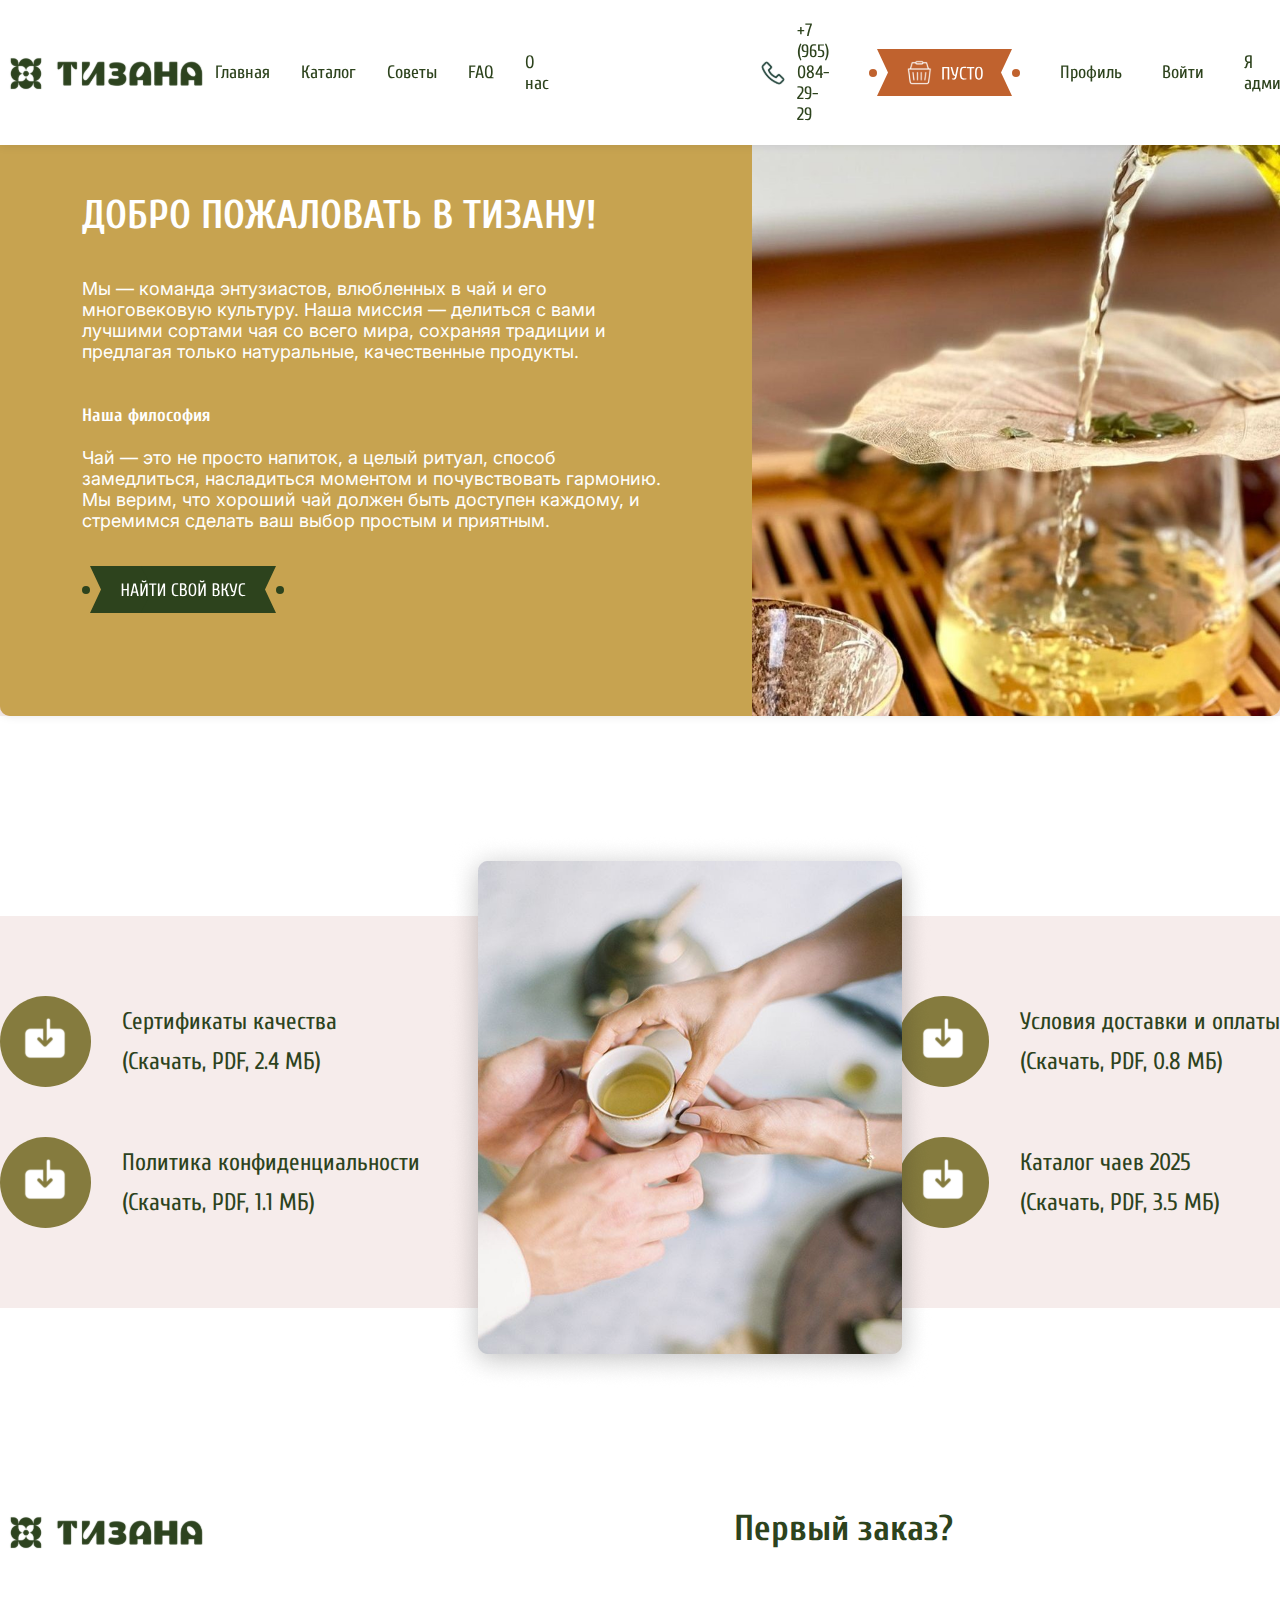
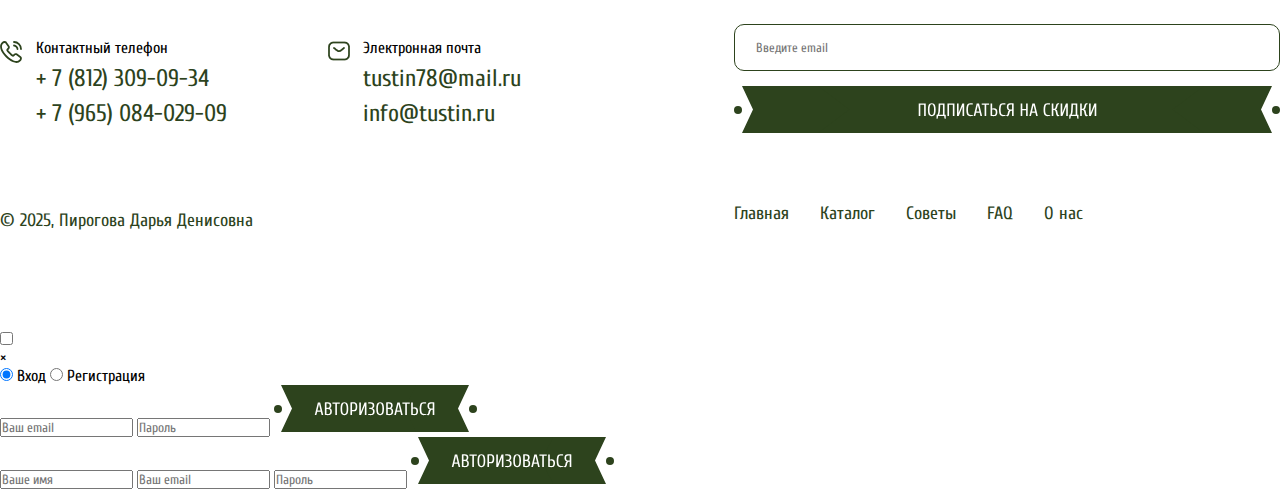
<file: about.html>
<!DOCTYPE html>
<html lang="en">

<head>
    <meta charset="UTF-8">
    <meta name="viewport" content="width=device-width, initial-scale=1.0">
    <title>О нас</title>
    <link rel="stylesheet" href="assets/css/style.css">
    <link rel="shortcut icon" href="assets/media/logo/favicon.png" type="image/x-icon">
    <style>
        @import url('https://fonts.googleapis.com/css2?family=Cuprum:ital,wght@0,400..700;1,400..700&family=Inter:ital,opsz,wght@0,14..32,100..900;1,14..32,100..900&family=Roboto:ital,wght@0,100..900;1,100..900&display=swap');
    </style>
</head>

<body>

    <!-- header -->
    <header class="header">
        <div class="header-content container_wide">
            <img src="assets/media/logo/logo.svg" alt="" onclick="window.location.href='index.html'" class="logo">

            <input type="checkbox" id="burger-toggle" class="burger-toggle">
            <label for="burger-toggle" class="burger-menu">
                <span></span>
                <span></span>
                <span></span>
            </label>

            <nav class="main-nav">

                <div class="h-nav">
                    <a href="index.html" class="h-nav_item">Главная</a>
                    <a href="catalog.html" class="h-nav_item">Каталог</a>
                    <a href="#receps" class="h-nav_item">Советы</a>
                    <a href="#questions" class="h-nav_item">FAQ</a>
                    <a href="about.html" class="h-nav_item">О нас</a>
                </div>

                <a href="tel: 79650842929" class="h-tel"><img src="assets/media/icons/tel.svg" alt="">+7 (965)
                    084-29-29</a>

                <img src="assets/media/icons/button_cart.svg" alt="" class="header-btn"
                    onclick="window.location.href='cart.html'">

                <a href="profile.html" class="h-nav_item">Профиль</a>
                <label for="auth-toggle" class="h-nav_item">Войти</label>
                <a href="admin.html" class="h-nav_item btn_mob">Я админ</a>
            </nav>
        </div>
    </header>

    <main>
        <!-- about -->
        <div class="banner">
            <div class="about_content container">

                <div class="b_left-top about_right">
                    <h1 class="title-1 white">ДОБРО ПОЖАЛОВАТЬ В ТИЗАНУ!</h1>
                    <p class="subtitile left white"><br> Мы — команда энтузиастов, влюбленных в чай и его многовековую
                        культуру. Наша миссия — делиться с вами лучшими сортами чая со всего мира, сохраняя традиции и
                        предлагая только натуральные, качественные продукты. <br><br><br>
                        <b>Наша философия</b><br><br>
                        Чай — это не просто напиток, а целый ритуал, способ замедлиться, насладиться моментом и
                        почувствовать гармонию. Мы верим, что хороший чай должен быть доступен каждому, и стремимся
                        сделать ваш выбор простым и приятным.
                    </p>

                    <img src="assets/media/banner/banner_btn1.svg" alt="" class="banner-btn">
                </div>


                <img src="assets/media/about/img.jpg" alt="" class="about-img">
            </div>
        </div>

        <!-- advantages -->
        <div class="adv_content about">
            <div class="adv container display">
                <img src="assets/media/about/about-docimg.png" alt="" class="adv_img">

                <div class="adv_items">
                    <p class="desc"><img src="assets/media/about/dload-icon.svg" alt="">Сертификаты качества <br>
                        (Скачать, PDF, 2.4 МБ)</p>
                    <p class="desc"><img src="assets/media/about/dload-icon.svg" alt="">Политика конфиденциальности
                        <br>(Скачать, PDF, 1.1 МБ)
                    </p>
                </div>

                <div class="adv_items">
                    <p class="desc"><img src="assets/media/about/dload-icon.svg" alt="">Условия доставки и оплаты <br>
                        (Скачать, PDF, 0.8 МБ)</p>
                    <p class="desc"><img src="assets/media/about/dload-icon.svg" alt="">Каталог чаев 2025 <br>(Скачать,
                        PDF, 3.5 МБ)</p>
                </div>
            </div>
        </div>
    </main>

    <!-- footer -->
    <footer class="footer container">
        <div class="footer_left">
            <img src="assets/media/logo/logo.svg" alt="" class="logo">

            <div class="footer_contacts">
                <div class="footer-tel">
                    <img src="assets/media/footer/call-calling.svg" alt="">

                    <div class="text_info">
                        <p>Контактный телефон</p>
                        <a href="tel: 78123090934" class="desc">+ 7 (812) 309-09-34</a>
                        <a href="tel: 78123090934" class="desc">+ 7 (965) 084-029-09</a>
                    </div>
                </div>

                <div class="footer-tel">
                    <img src="assets/media/footer/Icon.png" alt="">
                    <div class="text_info">
                        <p>Электронная почта</p>
                        <a href="mailto: tustin78@mail.ru" class="desc">tustin78@mail.ru</a>
                        <a href="mailto: info@tustin.ru" class="desc">info@tustin.ru</a>
                    </div>
                </div>
            </div>
            <p class="h-nav_item">© 2025, Пирогова Дарья Денисовна</p>
        </div>

        <div class="footer_right">
            <h2 class="title-2 left">Первый заказ?</h2>
            <input type="text" placeholder="Введите email">
            <img src="assets/media/icons/button_footer.svg" alt="" class="footer-btn">

            <nav class="h-nav">
                <a href="" class="h-nav_item">Главная</a>
                <a href="" class="h-nav_item">Каталог</a>
                <a href="" class="h-nav_item">Советы</a>
                <a href="" class="h-nav_item">FAQ</a>
                <a href="" class="h-nav_item">О нас</a>
            </nav>
        </div>
    </footer>

    <!-- авторизация -->
    <input type="checkbox" id="auth-toggle" class="modal-toggle">

    <div class="modal-overlay">
        <div class="modal-window">

            <label for="auth-toggle" class="close-btn">×</label>

            <div class="form-switcher">
                <input type="radio" id="show-login" name="form-type" checked>
                <label for="show-login">Вход</label>

                <input type="radio" id="show-register" name="form-type">
                <label for="show-register">Регистрация</label>
            </div>

            <div class="auth-form login-form">
                <input type="email" placeholder="Ваш email">
                <input type="password" placeholder="Пароль">
                <img src="assets/media/icons/login-btn.svg" alt="" class="auth-btn">
            </div>

            <div class="auth-form register-form">
                <input type="text" placeholder="Ваше имя">
                <input type="email" placeholder="Ваш email">
                <input type="password" placeholder="Пароль">
                <img src="assets/media/icons/login-btn.svg" alt="" class="auth-btn">
            </div>
        </div>
    </div>
</body>

</html>
</file>
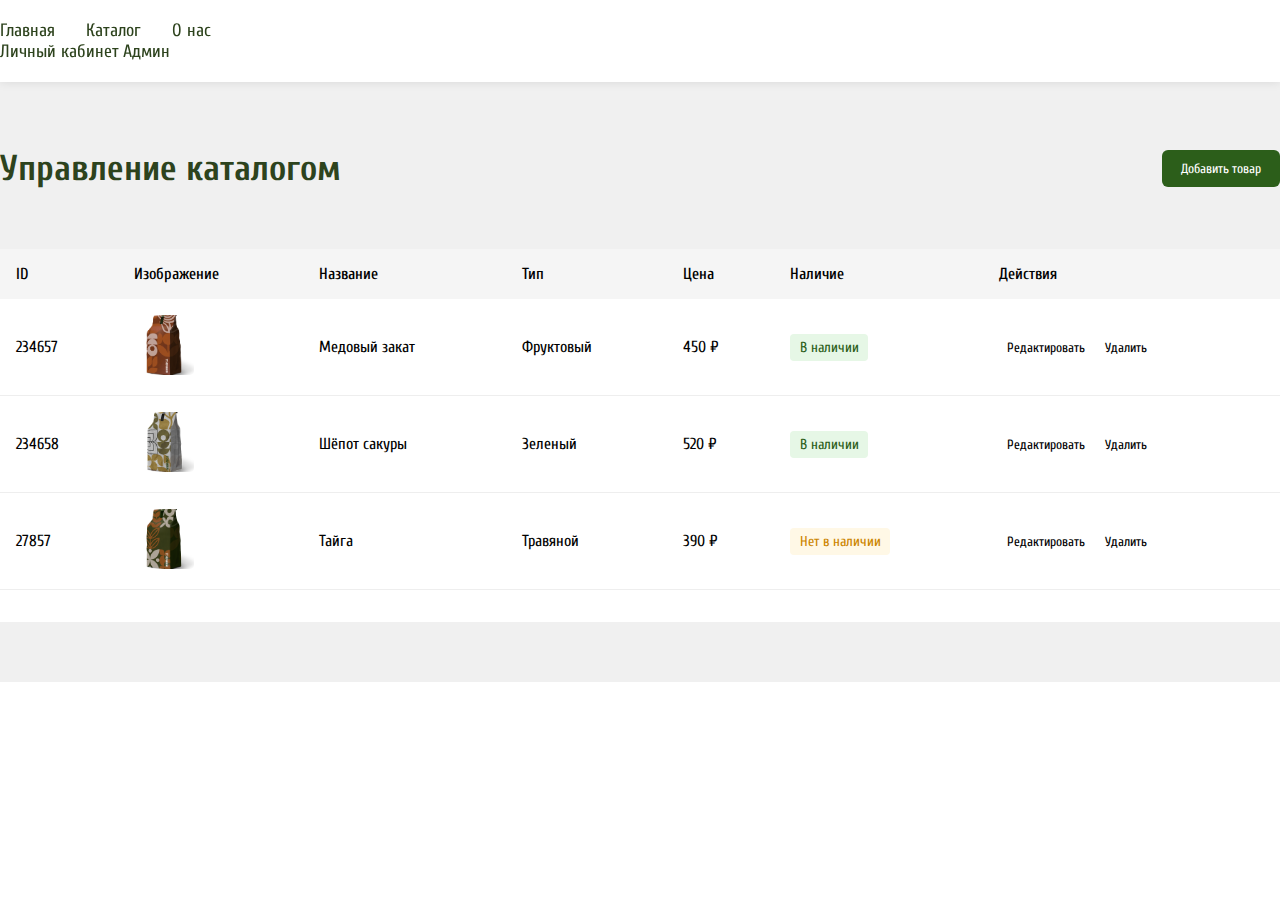
<file: admin.html>
<!DOCTYPE html>
<html lang="en">

<head>
    <meta charset="UTF-8">
    <meta name="viewport" content="width=device-width, initial-scale=1.0">
    <title>Тизана</title>
    <link rel="stylesheet" href="assets/css/style.css">
    <link rel="shortcut icon" href="assets/media/logo/favicon.png" type="image/x-icon">
    <style>
        @import url('https://fonts.googleapis.com/css2?family=Cuprum:ital,wght@0,400..700;1,400..700&family=Inter:ital,opsz,wght@0,14..32,100..900;1,14..32,100..900&family=Roboto:ital,wght@0,100..900;1,100..900&display=swap');
    </style>
</head>

<body>

    <!-- header -->
    <header class="header">
        <div class="header_content container_wide">
            <div class="header-left">
                <nav class="h-nav">
                    <a href="index.html" class="h-nav_item">Главная</a>
                    <a href="catalog.html" class="h-nav_item">Каталог</a>
                    <a href="about.html" class="h-nav_item">О нас</a>
                </nav>
            </div>

            <div class="header-right">

                <a href="profile.html" class="h-nav_item">Личный кабинет</a>

                <a href="admin.html" class="h-nav_item">Админ</a>
            </div>
        </div>
    </header>

    <main>

        <!-- admin -->
        <div class="admin">
            <div class="admin-header container">
                <h1 class="title-2">Управление каталогом</h1>
                <div class="admin-actions">
                    <button class="add-btn">
                        Добавить товар
                    </button>
                </div>
            </div>

            <div class="admin-table-container container">
                <table class="admin-table">
                    <thead>
                        <tr>
                            <th>ID</th>
                            <th>Изображение</th>
                            <th>Название</th>
                            <th>Тип</th>
                            <th>Цена</th>
                            <th>Наличие</th>
                            <th>Действия</th>
                        </tr>
                    </thead>
                    <tbody>
                        <tr>
                            <td>234657</td>
                            <td><img src="assets/media/favorites/1_item.png" class="table-img"></td>
                            <td>Медовый закат</td>
                            <td>Фруктовый</td>
                            <td>450 ₽</td>
                            <td><span class="in-stock">В наличии</span></td>
                            <td>
                                <button class="edit-btn">Редактировать</button>
                                <button class="delete-btn">Удалить</button>
                            </td>
                        </tr>
                        <tr>
                            <td>234658</td>
                            <td><img src="assets/media/favorites/2_item.png" class="table-img"></td>
                            <td>Шёпот сакуры</td>
                            <td>Зеленый</td>
                            <td>520 ₽</td>
                            <td><span class="in-stock">В наличии</span></td>
                            <td>
                                <button class="edit-btn">Редактировать</button>
                                <button class="delete-btn">Удалить</button>
                            </td>
                        </tr>
                        <tr>
                            <td>27857</td>
                            <td><img src="assets/media/favorites/3_item.png" class="table-img"></td>
                            <td>Тайга</td>
                            <td>Травяной</td>
                            <td>390 ₽</td>
                            <td><span class="out-stock">Нет в наличии</span></td>
                            <td>
                                <button class="edit-btn">Редактировать</button>
                                <button class="delete-btn">Удалить</button>
                            </td>
                        </tr>
                    </tbody>
                </table>
            </div>
        </div>
    </main>

</body>

</html>
</file>
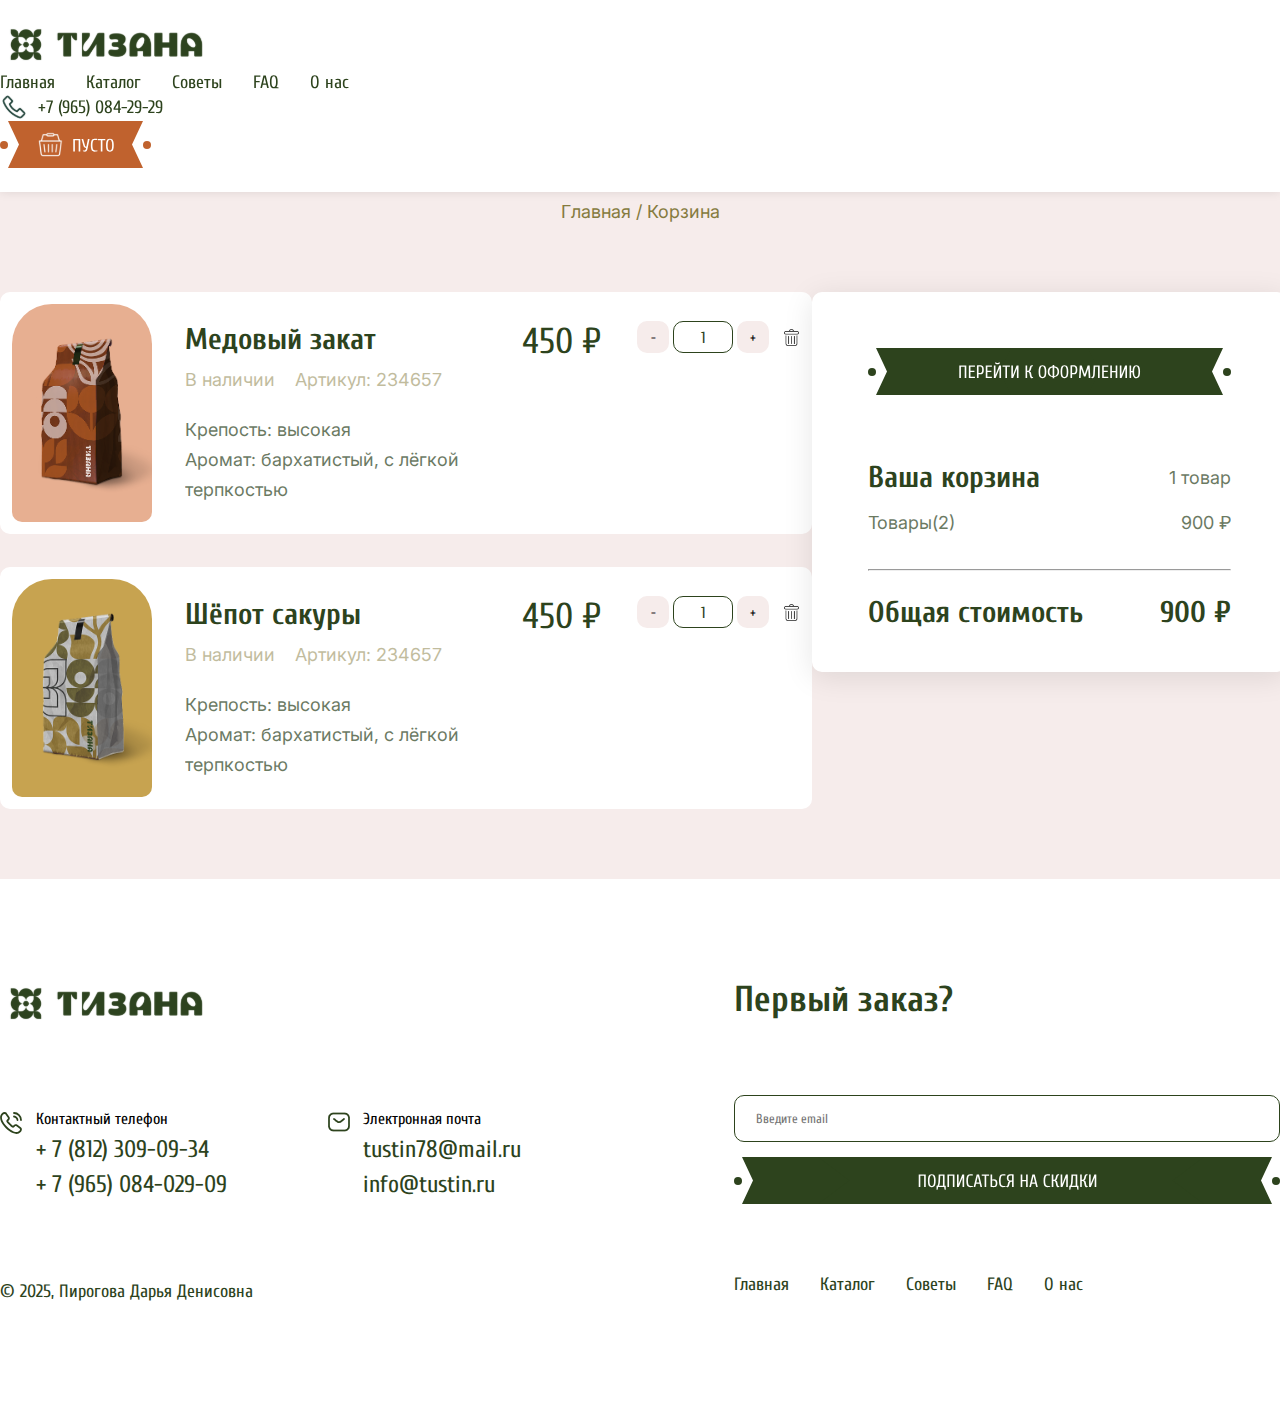
<file: cart.html>
<!DOCTYPE html>
<html lang="en">

<head>
    <meta charset="UTF-8">
    <meta name="viewport" content="width=device-width, initial-scale=1.0">
    <title>Корзина</title>
    <link rel="stylesheet" href="assets/css/style.css">
    <link rel="shortcut icon" href="assets/media/logo/favicon.png" type="image/x-icon">
    <style>
        @import url('https://fonts.googleapis.com/css2?family=Cuprum:ital,wght@0,400..700;1,400..700&family=Inter:ital,opsz,wght@0,14..32,100..900;1,14..32,100..900&family=Roboto:ital,wght@0,100..900;1,100..900&display=swap');
    </style>
</head>

<body>

    <!-- header -->
    <header class="header">
        <div class="header_content container_wide">
            <div class="header-left">
                <img src="assets/media/logo/logo.svg" alt="" onclick="window.location.href='index.html'" class="logo">

                <nav class="h-nav">
                    <a href="index.html" class="h-nav_item">Главная</a>
                    <a href="catalog.html" class="h-nav_item">Каталог</a>
                    <a href="#receps" class="h-nav_item">Советы</a>
                    <a href="#questions" class="h-nav_item">FAQ</a>
                    <a href="about.html" class="h-nav_item">О нас</a>
                </nav>
            </div>

            <div class="header-right">
                <a href="tel: 79650842929" class="h-tel"><img src="assets/media/icons/tel.svg" alt="">+7 (965)
                    084-29-29</a>

                <img src="assets/media/icons/button_cart.svg" alt="" class="header-btn">
            </div>
        </div>
    </header>

    <main>
        <div class="catalog">
            <div class="container">
                <h2 class="title-2">Корзина</h2>
                <p class="subtitile">Главная / Корзина</p>

                <div class="cart_content title_gap">
                    <div class="cart_items">
                        <div class="cart_item">
                            <div class="cart_item-left">
                                <div class="cart_item-img pink_dec">
                                    <img src="assets/media/favorites/1_item.png" alt="">
                                </div>

                                <div class="cart_item-text">
                                    <h2 class="title-3 left">Медовый закат</h2>
                                    <pre><p class="subtitile left" style="opacity: 0.5;">В наличии    Артикул: 234657</p></pre>
                                    <p class="subtitile_desc" style="padding-top: 25px;">Крепость: высокая
                                        Аромат: бархатистый, с лёгкой терпкостью
                                        </p>
                                </div>
                            </div>

                            <div class="title-2" style="padding-top: 17px;">450 ₽</div>

                            <div class="quantity-control" style="padding-top: 17px;">
                                <button class="quantity-btn">-</button>
                                <div class="quantity-input">1</div>
                                <button class="quantity-btn">+</button>
                                <img src="assets/media/cart/cart-delete.png" alt="" class="delete_btn">
                            </div>
                        </div>

                        <div class="cart_item">
                            <div class="cart_item-left">
                                <div class="cart_item-img yell_dec">
                                    <img src="assets/media/favorites/2_item.png" alt="">
                                </div>

                                <div class="cart_item-text">
                                    <h2 class="title-3 left">Шёпот сакуры</h2>
                                    <pre><p class="subtitile left" style="opacity: 0.5;">В наличии    Артикул: 234657</p></pre>
                                    <p class="subtitile_desc" style="padding-top: 25px;">Крепость: высокая
                                        Аромат: бархатистый, с лёгкой терпкостью
                                        </p>
                                </div>
                            </div>

                            <div class="title-2" style="padding-top: 17px;">450 ₽</div>

                            <div class="quantity-control" style="padding-top: 17px;">
                                <button class="quantity-btn">-</button>
                                <div class="quantity-input">1</div>
                                <button class="quantity-btn">+</button>
                                <img src="assets/media/cart/cart-delete.png" alt="" class="delete_btn">
                            </div>
                        </div>
                    </div>

                    <div class="cart_exe">
                        <img src="assets/media/cart/cart-btn.svg" alt="" class="cart-btn">

                        <div class="cart_exe-text">
                            <div class="cart_exe-item">
                                <h2 class="title-3 left">Ваша корзина</h2>
                                <p class="subtitile left" style="color: #2D431D; opacity: 0.7; padding-bottom: 12px;">1 товар</p>
                            </div>

                            <div class="cart_exe-item">
                                <p class="subtitile left" style="color: #2D431D; opacity: 0.7; padding-bottom: 12px;">Товары(2)</p>
                                <p class="subtitile left" style="color: #2D431D; opacity: 0.7; padding-bottom: 12px;">900 ₽</p>
                            </div>

                            <hr class="filter-hr">

                            <div class="cart_exe-item" style="padding-top: 12px;">
                                <h2 class="title-3 left">Общая стоимость</h2>
                                <h2 class="title-3 left">900 ₽</h2>
                            </div>
                        </div>
                    </div>
                </div>
            </div>
        </div>
    </main>

    <!-- footer -->
    <footer class="footer container">
        <div class="footer_left">
            <img src="assets/media/logo/logo.svg" alt="" class="logo">

            <div class="footer_contacts">
                <div class="footer-tel">
                    <img src="assets/media/footer/call-calling.svg" alt="">

                    <div class="text_info">
                        <p>Контактный телефон</p>
                        <a href="tel: 78123090934" class="desc">+ 7 (812) 309-09-34</a>
                        <a href="tel: 78123090934" class="desc">+ 7 (965) 084-029-09</a>
                    </div>
                </div>

                <div class="footer-tel">
                    <img src="assets/media/footer/Icon.png" alt="">
                    <div class="text_info">
                        <p>Электронная почта</p>
                        <a href="mailto: tustin78@mail.ru" class="desc">tustin78@mail.ru</a>
                        <a href="mailto: info@tustin.ru" class="desc">info@tustin.ru</a>
                    </div>
                </div>
            </div>
            <p class="h-nav_item">© 2025, Пирогова Дарья Денисовна</p>
        </div>

        <div class="footer_right">
            <h2 class="title-2 left">Первый заказ?</h2>
            <input type="text" placeholder="Введите email">
            <img src="assets/media/icons/button_footer.svg" alt="" class="footer-btn">

            <nav class="h-nav">
                <a href="" class="h-nav_item">Главная</a>
                <a href="" class="h-nav_item">Каталог</a>
                <a href="" class="h-nav_item">Советы</a>
                <a href="" class="h-nav_item">FAQ</a>
                <a href="" class="h-nav_item">О нас</a>
            </nav>
        </div>
    </footer>

</body>

</html>
</file>
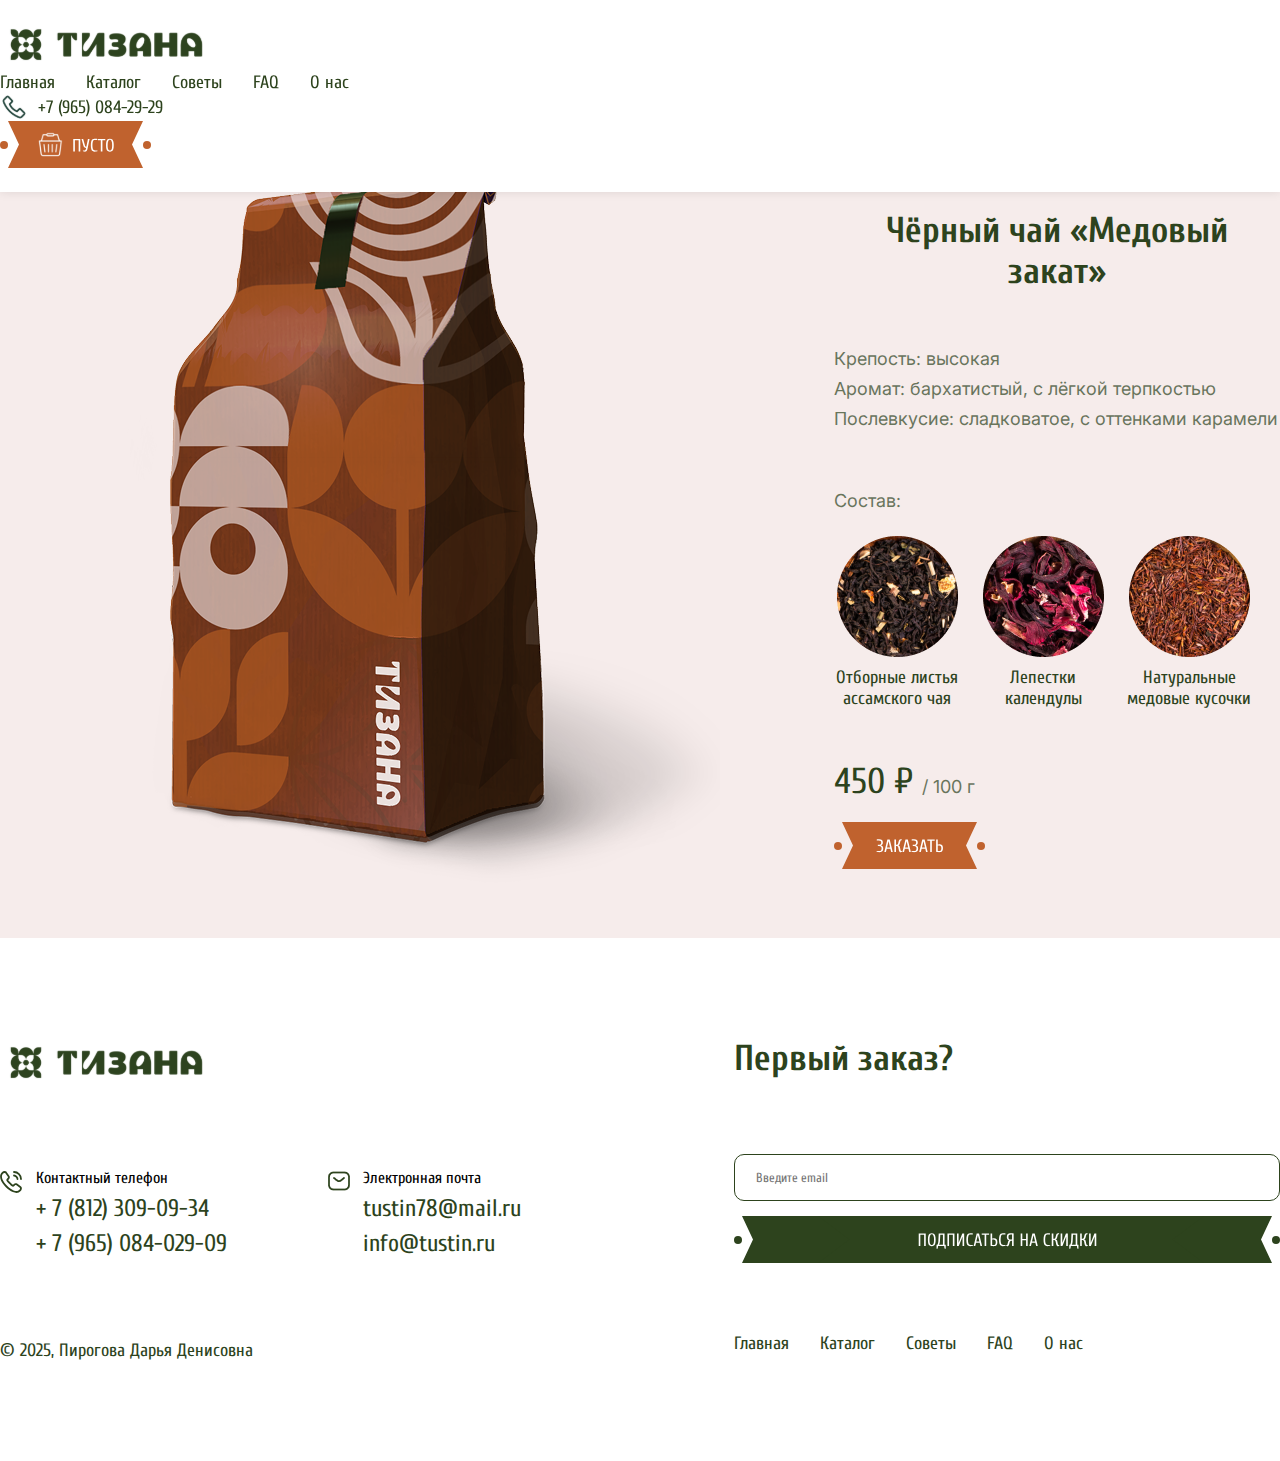
<file: product.html>
<!DOCTYPE html>
<html lang="en">

<head>
    <meta charset="UTF-8">
    <meta name="viewport" content="width=device-width, initial-scale=1.0">
    <title>Каталог</title>
    <link rel="stylesheet" href="assets/css/style.css">
    <link rel="shortcut icon" href="assets/media/logo/favicon.png" type="image/x-icon">
    <style>
        @import url('https://fonts.googleapis.com/css2?family=Cuprum:ital,wght@0,400..700;1,400..700&family=Inter:ital,opsz,wght@0,14..32,100..900;1,14..32,100..900&family=Roboto:ital,wght@0,100..900;1,100..900&display=swap');
    </style>
</head>

<body>

    <!-- header -->
    <header class="header">
        <div class="header_content container_wide">
            <div class="header-left">
                <img src="assets/media/logo/logo.svg" alt="" onclick="window.location.href='index.html'" class="logo">

                <nav class="h-nav">
                    <a href="index.html" class="h-nav_item">Главная</a>
                    <a href="catalog.html" class="h-nav_item">Каталог</a>
                    <a href="#receps" class="h-nav_item">Советы</a>
                    <a href="#questions" class="h-nav_item">FAQ</a>
                    <a href="about.html" class="h-nav_item">О нас</a>
                </nav>
            </div>

            <div class="header-right">
                <a href="tel: 79650842929" class="h-tel"><img src="assets/media/icons/tel.svg" alt="">+7 (965) 084-29-29</a>

                <img src="assets/media/icons/button_cart.svg" alt="" class="header-btn" onclick="window.location.href='cart.html'">
            </div>
        </div>
    </header>

    <main>

        <!-- product -->
        <div class="product">
            <div class="product_content container">
                <div class="product-img_container">
                    <img src="assets/media/product/product-img.png" alt="" class="fav-img">
                    <img src="assets/media/favorites/1_item-hover.png" alt="" class="fav-img img_hover">
                </div>

                <div class="product-text">
                    <p class="subtitile_desc">крепкий • согревающий</p>
                    <h2 class="title-2">Чёрный чай «Медовый закат»</h2>
                    <p class="subtitile_desc">Крепость: высокая <br>
                        Аромат: бархатистый, с лёгкой терпкостью<br>
                        Послевкусие: сладковатое, с оттенками карамели</p>
                    <p class="subtitile_desc" style="padding-top: 52px;">Состав:</p>

                    <div class="tea_content">
                        <div class="tea_card">
                            <img src="assets/media/product/1_img.png" alt="" class="tea-img">
                            <p class="h-nav_item center">Отборные листья
                                ассамского чая</p>
                        </div>

                        <div class="tea_card">
                            <img src="assets/media/product/2_img.png" alt="" class="tea-img">
                            <p class="h-nav_item center">Лепестки
                                календулы</p>
                        </div>

                        <div class="tea_card">
                            <img src="assets/media/product/3_img.png" alt="" class="tea-img">
                            <p class="h-nav_item center">Натуральные
                                медовые кусочки</p>
                        </div>
                    </div>

                    <div class="product_price title-2 left">450 ₽
                        <span class="subtitile_desc">/ 100 г</span>
                    </div>

                    <img src="assets/media/product/product-btn.svg" alt="" class="product-btn">
                </div>
            </div>

        </div>
    </main>

    <!-- footer -->
    <footer class="footer container">
        <div class="footer_left">
            <img src="assets/media/logo/logo.svg" alt="" class="logo">

            <div class="footer_contacts">
                <div class="footer-tel">
                    <img src="assets/media/footer/call-calling.svg" alt="">

                    <div class="text_info">
                        <p>Контактный телефон</p>
                        <a href="tel: 78123090934" class="desc">+ 7 (812) 309-09-34</a>
                        <a href="tel: 78123090934" class="desc">+ 7 (965) 084-029-09</a>
                    </div>
                </div>

                <div class="footer-tel">
                    <img src="assets/media/footer/Icon.png" alt="">
                    <div class="text_info">
                        <p>Электронная почта</p>
                        <a href="mailto: tustin78@mail.ru" class="desc">tustin78@mail.ru</a>
                        <a href="mailto: info@tustin.ru" class="desc">info@tustin.ru</a>
                    </div>
                </div>
            </div>
            <p class="h-nav_item">© 2025, Пирогова Дарья Денисовна</p>
        </div>

        <div class="footer_right">
            <h2 class="title-2 left">Первый заказ?</h2>
            <input type="text" placeholder="Введите email">
            <img src="assets/media/icons/button_footer.svg" alt="" class="footer-btn">

            <nav class="h-nav">
                <a href="" class="h-nav_item">Главная</a>
                <a href="" class="h-nav_item">Каталог</a>
                <a href="" class="h-nav_item">Советы</a>
                <a href="" class="h-nav_item">FAQ</a>
                <a href="" class="h-nav_item">О нас</a>
            </nav>
        </div>
    </footer>

</body>

</html>
</file>
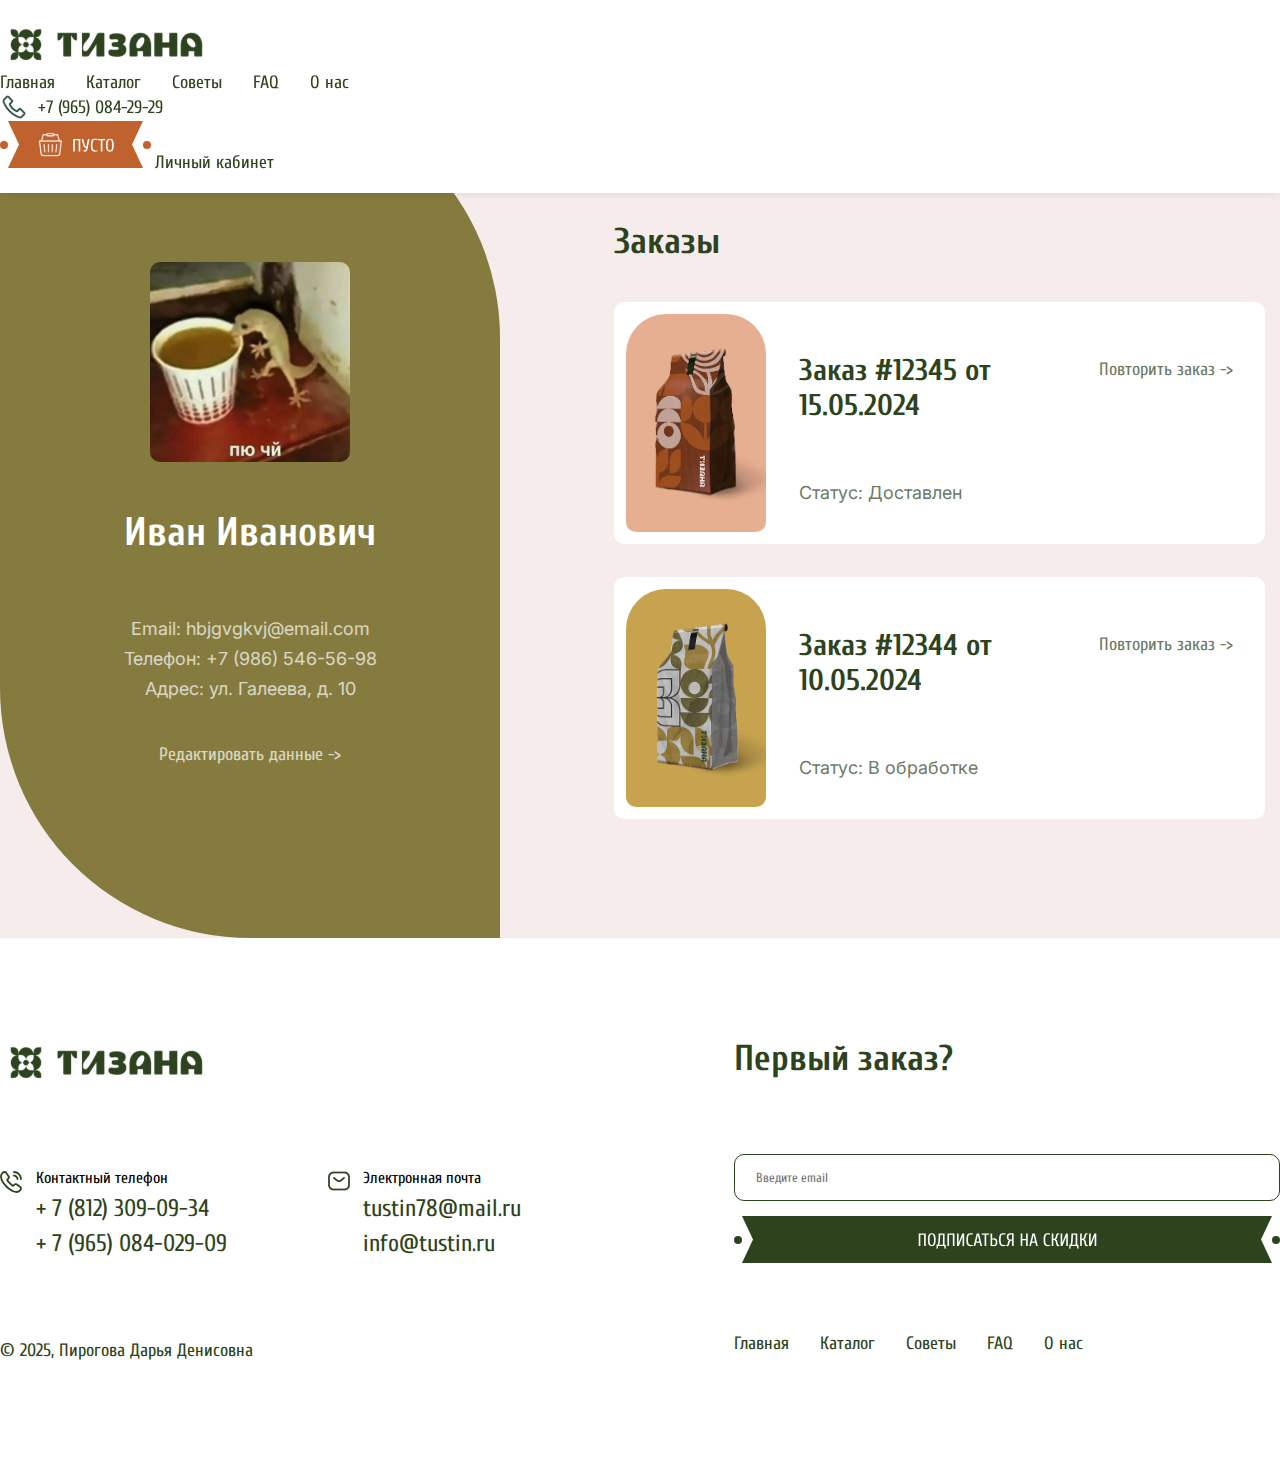
<file: profile.html>
<!DOCTYPE html>
<html lang="en">

<head>
    <meta charset="UTF-8">
    <meta name="viewport" content="width=device-width, initial-scale=1.0">
    <title>Тизана</title>
    <link rel="stylesheet" href="assets/css/style.css">
    <link rel="shortcut icon" href="assets/media/logo/favicon.png" type="image/x-icon">
    <style>
        @import url('https://fonts.googleapis.com/css2?family=Cuprum:ital,wght@0,400..700;1,400..700&family=Inter:ital,opsz,wght@0,14..32,100..900;1,14..32,100..900&family=Roboto:ital,wght@0,100..900;1,100..900&display=swap');
    </style>
</head>

<body>

    <!-- header -->
    <header class="header">
        <div class="header_content container_wide">
            <div class="header-left">
                <img src="assets/media/logo/logo.svg" alt="" onclick="window.location.href='index.html'" class="logo">

                <nav class="h-nav">
                    <a href="index.html" class="h-nav_item">Главная</a>
                    <a href="catalog.html" class="h-nav_item">Каталог</a>
                    <a href="#receps" class="h-nav_item">Советы</a>
                    <a href="#questions" class="h-nav_item">FAQ</a>
                    <a href="about.html" class="h-nav_item">О нас</a>
                </nav>
            </div>

            <div class="header-right">
                <a href="tel: 79650842929" class="h-tel"><img src="assets/media/icons/tel.svg" alt="">+7 (965)
                    084-29-29</a>

                <img src="assets/media/icons/button_cart.svg" alt="" class="header-btn"
                    onclick="window.location.href='cart.html'">

                <a href="profile.html" class="h-nav_item">Личный кабинет</a>
            </div>
        </div>
    </header>

    <main>

        <!-- profile -->
        <div class="product">
            <div class="product_content container">
                <div class="profile_left">
                    <img src="assets/media/profile/prof_img0mem.jpg" alt="" class="profile-img">

                    <h2 class="title-1 white center">Иван Иванович</h2>
                    <p class="subtitile_desc white center">Email: hbjgvgkvj@email.com <br>
                        Телефон: +7 (986) 546-56-98 <br>
                        Адрес: ул. Галеева, д. 10</p>
                    <a href="#" class="banner_btn2 white    " style="opacity: 0.7;">Редактировать данные -></a>
                </div>

                <div class="product-text">

                    <h2 class="title-2 left">Заказы</h2>

                    <div class="cart_items">
                        <div class="order">
                            <div class="cart_item-left">
                                <div class="cart_item-img pink_dec">
                                    <img src="assets/media/favorites/1_item.png" alt="">
                                </div>

                                <div class="cart_item-text">
                                    <h2 class="title-3 left">Заказ #12345 от 15.05.2024</h2>
                                    <p class="subtitile_desc" style="padding-top: 15px;">Статус: Доставлен
                                        </p>
                                </div>
                            </div>

                            <div class="profile-btn">
                                <a href="#" class="banner_btn2" style="opacity: 0.7;">Повторить заказ -></a>
                            </div>
                        </div>

                        <div class="order">
                            <div class="cart_item-left">
                                <div class="cart_item-img yell_dec">
                                    <img src="assets/media/favorites/2_item.png" alt="">
                                </div>

                                <div class="cart_item-text">
                                    <h2 class="title-3 left">Заказ #12344 от 10.05.2024</h2>
                                    <p class="subtitile_desc" style="padding-top: 15px;">Статус: В обработке
                                        </p>
                                </div>
                            </div>

                            <div class="profile-btn">
                                <a href="#" class="banner_btn2" style="opacity: 0.7;">Повторить заказ -></a>
                            </div>
                        </div>
                    </div>
                </div>
            </div>
        </div>
    </main>

    <!-- footer -->
    <footer class="footer container">
        <div class="footer_left">
            <img src="assets/media/logo/logo.svg" alt="" class="logo">

            <div class="footer_contacts">
                <div class="footer-tel">
                    <img src="assets/media/footer/call-calling.svg" alt="">

                    <div class="text_info">
                        <p>Контактный телефон</p>
                        <a href="tel: 78123090934" class="desc">+ 7 (812) 309-09-34</a>
                        <a href="tel: 78123090934" class="desc">+ 7 (965) 084-029-09</a>
                    </div>
                </div>

                <div class="footer-tel">
                    <img src="assets/media/footer/Icon.png" alt="">
                    <div class="text_info">
                        <p>Электронная почта</p>
                        <a href="mailto: tustin78@mail.ru" class="desc">tustin78@mail.ru</a>
                        <a href="mailto: info@tustin.ru" class="desc">info@tustin.ru</a>
                    </div>
                </div>
            </div>
            <p class="h-nav_item">© 2025, Пирогова Дарья Денисовна</p>
        </div>

        <div class="footer_right">
            <h2 class="title-2 left">Первый заказ?</h2>
            <input type="text" placeholder="Введите email">
            <img src="assets/media/icons/button_footer.svg" alt="" class="footer-btn">

            <nav class="h-nav">
                <a href="" class="h-nav_item">Главная</a>
                <a href="" class="h-nav_item">Каталог</a>
                <a href="" class="h-nav_item">Советы</a>
                <a href="" class="h-nav_item">FAQ</a>
                <a href="" class="h-nav_item">О нас</a>
            </nav>
        </div>
    </footer>

</body>

</html>
</file>
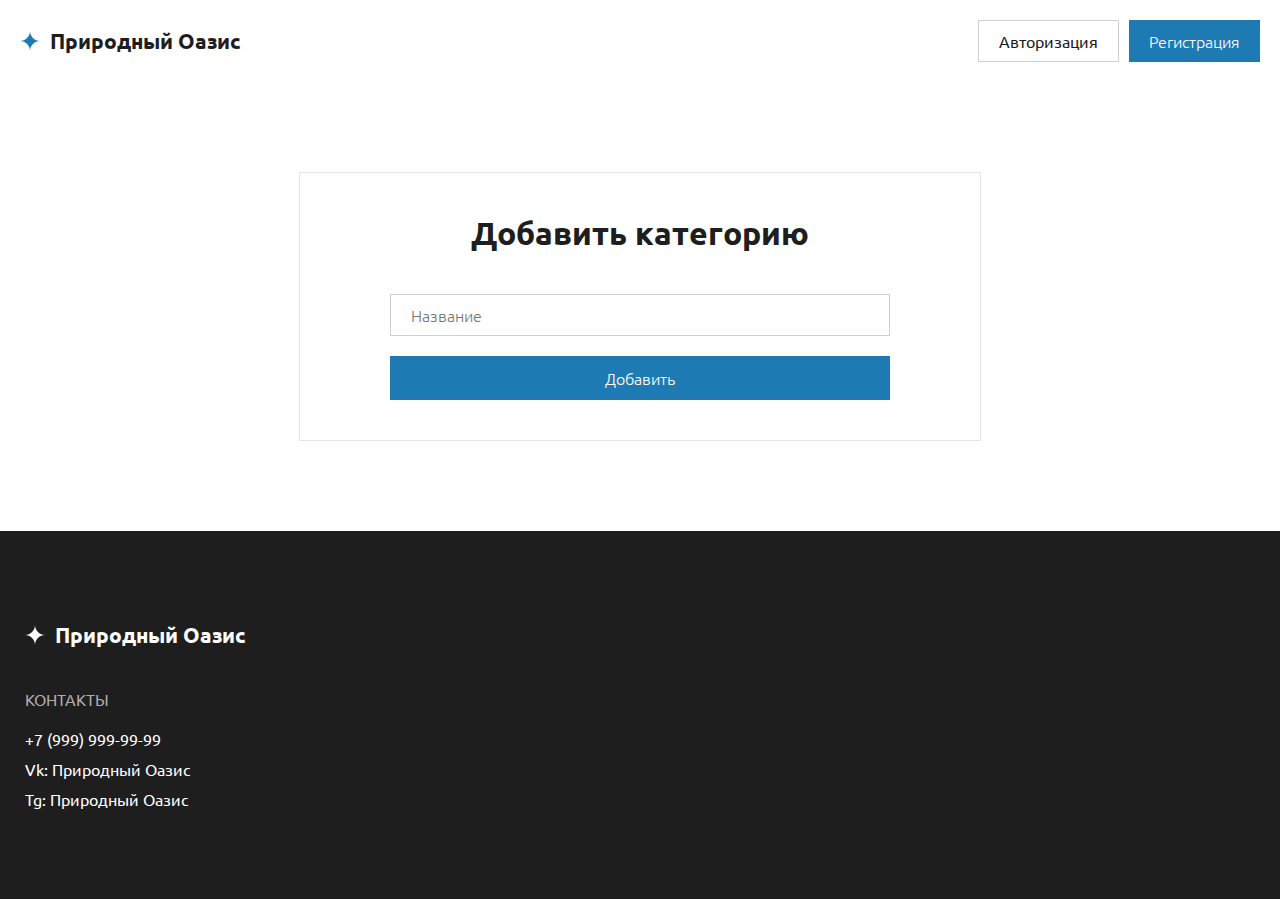
<file: maket/incl/add_сategory.html>
<!DOCTYPE html>
<html lang="en">

<head>
    <meta charset="UTF-8">
    <meta name="viewport" content="width=device-width, initial-scale=1.0">
    <link rel="stylesheet" href="../css/style.css">
    <title>Природный Оазис</title>
    <link rel="icon" type="image/svg" href="../images/logo.svg">
</head>

<body>
    <header>
        <div class="header_wrapper">
            <a href="../index.html" class="logo">
                <svg width="113" height="113" viewBox="0 0 113 113" fill="" xmlns="http://www.w3.org/2000/svg">
                    <path fill-rule="evenodd" clip-rule="evenodd"
                        d="M56.6674 0L56.6679 1.48894e-06C56.7583 31.0711 81.9289 56.2418 113 56.3321V56.3325C81.873 56.4231 56.6677 81.6843 56.6677 112.833C56.6677 112.888 56.6678 112.944 56.6679 113C56.6677 113 56.6676 113 56.6674 113L56.6677 112.833C56.6677 81.6553 31.4153 56.376 0.248305 56.3323C31.3594 56.2888 56.577 31.1001 56.6674 0ZM0 56.3325L5.43761e-07 56.3322L0.109126 56.3323L0 56.3325Z"
                        fill="" />
                </svg>
                <p>Природный Оазис</p>
            </a>
            <div class="btns header_btns">
                <a class="btn_auth" href="../incl/authorization.html">Авторизация</a>
                <a class="btn_reg" href="../incl/registration.html">Регистрация</a>
            </div>

        </div>
    </header>

    <main>
        <div class="out_wrapper">
            <form action="">
                <h1>Добавить категорию</h1>
                <input type="text" name="" placeholder="Название">
                <input class="form_btn" type="submit" name="" value="Добавить">
            </form>
        </div>
    </main>
    <footer>
        <div class="header_wrapper footer_wrapper">
            <a href="" class="logo footer_logo">
                <svg width="113" height="113" viewBox="0 0 113 113" fill="" xmlns="http://www.w3.org/2000/svg">
                    <path fill-rule="evenodd" clip-rule="evenodd"
                        d="M56.6674 0L56.6679 1.48894e-06C56.7583 31.0711 81.9289 56.2418 113 56.3321V56.3325C81.873 56.4231 56.6677 81.6843 56.6677 112.833C56.6677 112.888 56.6678 112.944 56.6679 113C56.6677 113 56.6676 113 56.6674 113L56.6677 112.833C56.6677 81.6553 31.4153 56.376 0.248305 56.3323C31.3594 56.2888 56.577 31.1001 56.6674 0ZM0 56.3325L5.43761e-07 56.3322L0.109126 56.3323L0 56.3325Z"
                        fill="" />
                </svg>
                <p>Природный Оазис</p>
            </a>
            <div class="footer_text_wrapper_out">
                <div class="footer_text_wrapper">
                    <p class="footer_title">КОНТАКТЫ</p>
                    <a href="">+7 (999) 999-99-99</a>
                    <a href="">Vk: Природный Оазис</a>
                    <a href="">Tg: Природный Оазис</a>
                </div>
            </div>
        </div>
    </footer>
</body>

</html>
</file>
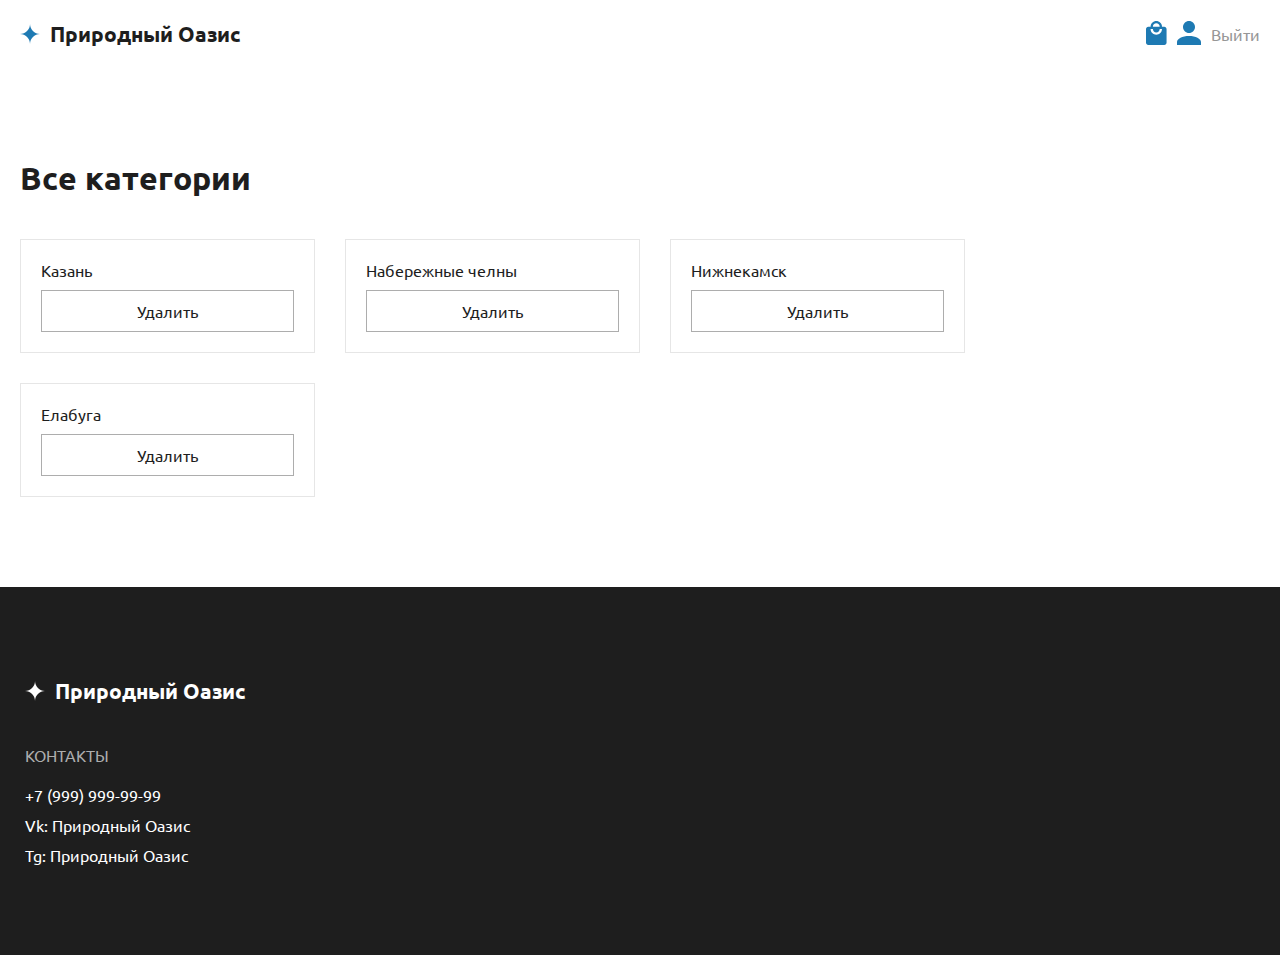
<file: maket/incl/all_category.html>
<!DOCTYPE html>
<html lang="en">

<head>
    <meta charset="UTF-8">
    <meta name="viewport" content="width=device-width, initial-scale=1.0">
    <link rel="stylesheet" href="../css/style.css">
    <title>Природный Оазис</title>
    <link rel="icon" type="image/svg" href="../images/logo.svg">
</head>

<body>
    <header>
        <div class="header_wrapper">
            <a href="../index.html" class="logo">
                <svg width="113" height="113" viewBox="0 0 113 113" fill="" xmlns="http://www.w3.org/2000/svg">
                    <path fill-rule="evenodd" clip-rule="evenodd"
                        d="M56.6674 0L56.6679 1.48894e-06C56.7583 31.0711 81.9289 56.2418 113 56.3321V56.3325C81.873 56.4231 56.6677 81.6843 56.6677 112.833C56.6677 112.888 56.6678 112.944 56.6679 113C56.6677 113 56.6676 113 56.6674 113L56.6677 112.833C56.6677 81.6553 31.4153 56.376 0.248305 56.3323C31.3594 56.2888 56.577 31.1001 56.6674 0ZM0 56.3325L5.43761e-07 56.3322L0.109126 56.3323L0 56.3325Z"
                        fill="" />
                </svg>
                <p>Природный Оазис</p>
            </a>
            <div class="btns header_btns">
                <a href="../incl/basket.html" class="icons">
                    <svg width="54" height="63" viewBox="0 0 54 63" fill="none" xmlns="http://www.w3.org/2000/svg">
                        <path
                            d="M27 36C23.0218 36 19.2064 34.4196 16.3934 31.6066C13.5804 28.7936 12 24.9782 12 21H18C18 23.3869 18.9482 25.6761 20.636 27.364C22.3239 29.0518 24.6131 30 27 30C29.3869 30 31.6761 29.0518 33.364 27.364C35.0518 25.6761 36 23.3869 36 21H42C42 24.9782 40.4196 28.7936 37.6066 31.6066C34.7936 34.4196 30.9782 36 27 36ZM27 6C29.3869 6 31.6761 6.94821 33.364 8.63604C35.0518 10.3239 36 12.6131 36 15H18C18 12.6131 18.9482 10.3239 20.636 8.63604C22.3239 6.94821 24.6131 6 27 6ZM48 15H42C42 13.0302 41.612 11.0796 40.8582 9.25975C40.1044 7.43986 38.9995 5.78628 37.6066 4.3934C36.2137 3.00052 34.5601 1.89563 32.7403 1.14181C30.9204 0.387987 28.9698 0 27 0C23.0218 0 19.2064 1.58035 16.3934 4.3934C13.5804 7.20644 12 11.0218 12 15H6C2.67 15 0 17.67 0 21V57C0 58.5913 0.632141 60.1174 1.75736 61.2426C2.88258 62.3679 4.4087 63 6 63H48C49.5913 63 51.1174 62.3679 52.2426 61.2426C53.3679 60.1174 54 58.5913 54 57V21C54 17.67 51.3 15 48 15Z"
                            fill="" />
                    </svg>
                </a>
                <a href="../incl/profile.html" class="icons">
                    <svg width="63" height="63" viewBox="0 0 63 63" fill="none" xmlns="http://www.w3.org/2000/svg">
                        <path
                            d="M31.5 0C35.6772 0 39.6832 1.65937 42.6369 4.61307C45.5906 7.56677 47.25 11.5728 47.25 15.75C47.25 19.9272 45.5906 23.9332 42.6369 26.8869C39.6832 29.8406 35.6772 31.5 31.5 31.5C27.3228 31.5 23.3168 29.8406 20.3631 26.8869C17.4094 23.9332 15.75 19.9272 15.75 15.75C15.75 11.5728 17.4094 7.56677 20.3631 4.61307C23.3168 1.65937 27.3228 0 31.5 0ZM31.5 39.375C48.9038 39.375 63 46.4231 63 55.125V63H0V55.125C0 46.4231 14.0962 39.375 31.5 39.375Z"
                            fill="" />
                    </svg>
                </a>
                <a class="exit" href="">Выйти</a>
            </div>
        </div>
    </header>

    <main>
        <div class="out_wrapper">
            <h1>Все категории</h1>

            <div class="categories_block">
                <div class="product product_basket">
                    <p> Казань</p>
                    <a href="" class="minus btn_auth">Удалить</a>
                </div>
                <div class="product product_basket">
                    <p> Набережные челны</p>
                    <a href="" class="minus btn_auth">Удалить</a>
                </div>
                <div class="product product_basket">
                    <p> Нижнекамск</p>
                    <a href="" class="minus btn_auth">Удалить</a>
                </div>
                <div class="product product_basket">
                    <p> Елабуга</p>
                    <a href="" class="minus btn_auth">Удалить</a>
                </div>

            </div>
        </div>
        </div>
        </div>
    </main>
    <footer>
        <div class="header_wrapper footer_wrapper">
            <a href="" class="logo footer_logo">
                <svg width="113" height="113" viewBox="0 0 113 113" fill="" xmlns="http://www.w3.org/2000/svg">
                    <path fill-rule="evenodd" clip-rule="evenodd"
                        d="M56.6674 0L56.6679 1.48894e-06C56.7583 31.0711 81.9289 56.2418 113 56.3321V56.3325C81.873 56.4231 56.6677 81.6843 56.6677 112.833C56.6677 112.888 56.6678 112.944 56.6679 113C56.6677 113 56.6676 113 56.6674 113L56.6677 112.833C56.6677 81.6553 31.4153 56.376 0.248305 56.3323C31.3594 56.2888 56.577 31.1001 56.6674 0ZM0 56.3325L5.43761e-07 56.3322L0.109126 56.3323L0 56.3325Z"
                        fill="" />
                </svg>
                <p>Природный Оазис</p>
            </a>
            <div class="footer_text_wrapper_out">
                <div class="footer_text_wrapper">
                    <p class="footer_title">КОНТАКТЫ</p>
                    <a href="">+7 (999) 999-99-99</a>
                    <a href="">Vk: Природный Оазис</a>
                    <a href="">Tg: Природный Оазис</a>
                </div>
            </div>
        </div>
    </footer>
</body>

</html>
</file>
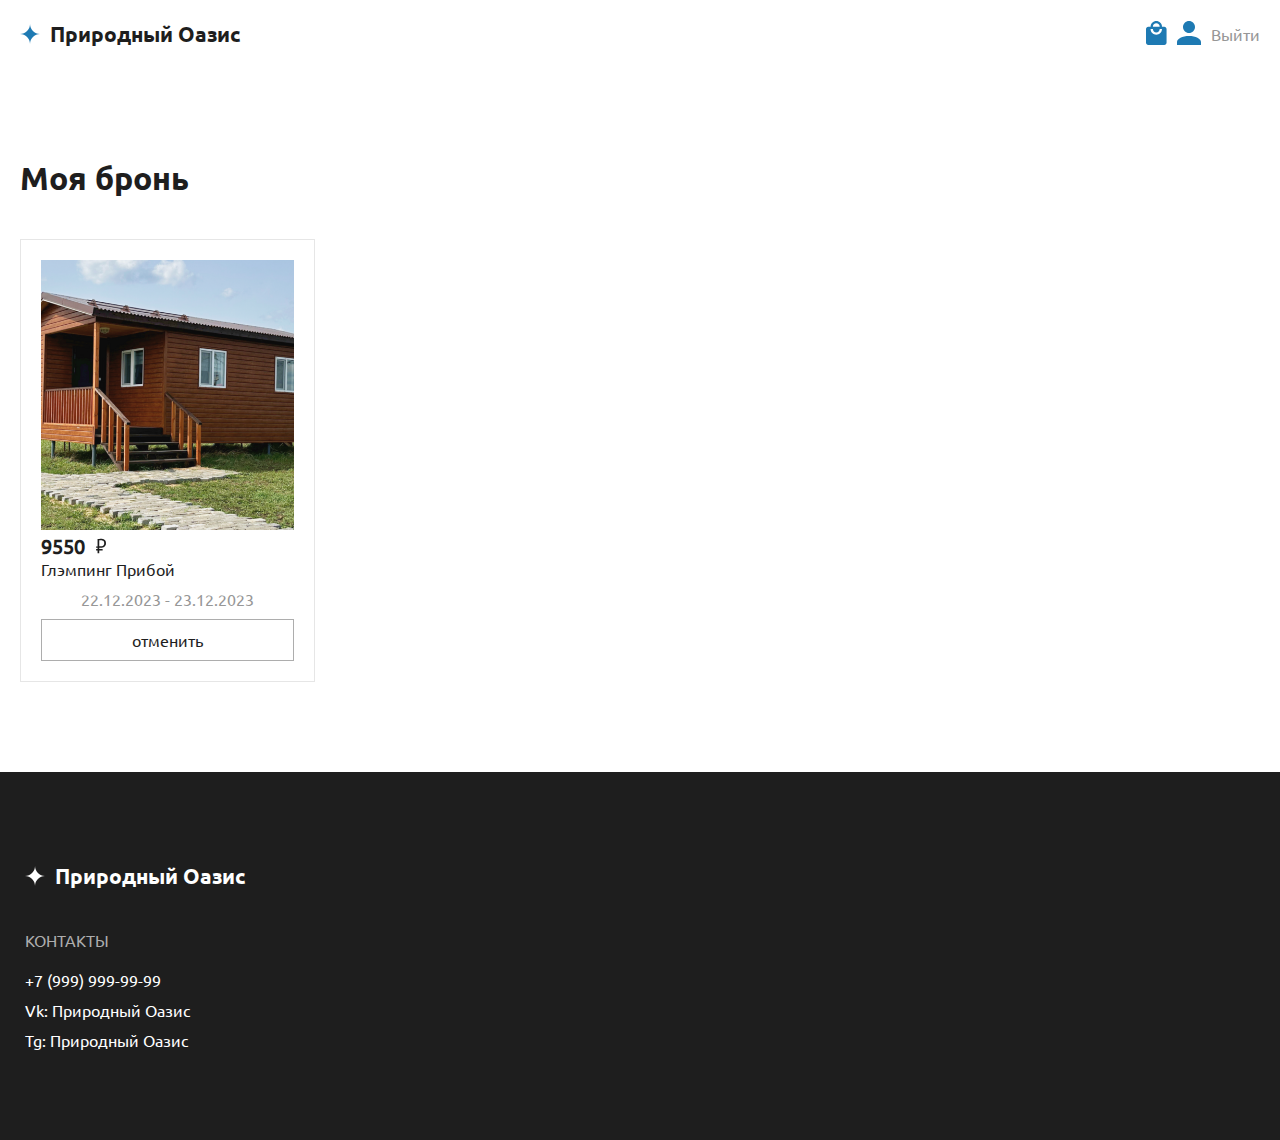
<file: maket/incl/basket.html>
<!DOCTYPE html>
<html lang="en">

<head>
    <meta charset="UTF-8">
    <meta name="viewport" content="width=device-width, initial-scale=1.0">
    <link rel="stylesheet" href="../css/style.css">
    <title>Природный Оазис</title>
    <link rel="icon" type="image/svg" href="../images/logo.svg">
</head>

<body>
    <header>
        <div class="header_wrapper">
            <a href="../index.html" class="logo">
                <svg width="113" height="113" viewBox="0 0 113 113" fill="" xmlns="http://www.w3.org/2000/svg">
                    <path fill-rule="evenodd" clip-rule="evenodd"
                        d="M56.6674 0L56.6679 1.48894e-06C56.7583 31.0711 81.9289 56.2418 113 56.3321V56.3325C81.873 56.4231 56.6677 81.6843 56.6677 112.833C56.6677 112.888 56.6678 112.944 56.6679 113C56.6677 113 56.6676 113 56.6674 113L56.6677 112.833C56.6677 81.6553 31.4153 56.376 0.248305 56.3323C31.3594 56.2888 56.577 31.1001 56.6674 0ZM0 56.3325L5.43761e-07 56.3322L0.109126 56.3323L0 56.3325Z"
                        fill="" />
                </svg>
                <p>Природный Оазис</p>
            </a>
            <div class="btns header_btns">
                <a href="../incl/basket.html" class="icons">
                    <svg width="54" height="63" viewBox="0 0 54 63" fill="none" xmlns="http://www.w3.org/2000/svg">
                        <path
                            d="M27 36C23.0218 36 19.2064 34.4196 16.3934 31.6066C13.5804 28.7936 12 24.9782 12 21H18C18 23.3869 18.9482 25.6761 20.636 27.364C22.3239 29.0518 24.6131 30 27 30C29.3869 30 31.6761 29.0518 33.364 27.364C35.0518 25.6761 36 23.3869 36 21H42C42 24.9782 40.4196 28.7936 37.6066 31.6066C34.7936 34.4196 30.9782 36 27 36ZM27 6C29.3869 6 31.6761 6.94821 33.364 8.63604C35.0518 10.3239 36 12.6131 36 15H18C18 12.6131 18.9482 10.3239 20.636 8.63604C22.3239 6.94821 24.6131 6 27 6ZM48 15H42C42 13.0302 41.612 11.0796 40.8582 9.25975C40.1044 7.43986 38.9995 5.78628 37.6066 4.3934C36.2137 3.00052 34.5601 1.89563 32.7403 1.14181C30.9204 0.387987 28.9698 0 27 0C23.0218 0 19.2064 1.58035 16.3934 4.3934C13.5804 7.20644 12 11.0218 12 15H6C2.67 15 0 17.67 0 21V57C0 58.5913 0.632141 60.1174 1.75736 61.2426C2.88258 62.3679 4.4087 63 6 63H48C49.5913 63 51.1174 62.3679 52.2426 61.2426C53.3679 60.1174 54 58.5913 54 57V21C54 17.67 51.3 15 48 15Z"
                            fill="" />
                    </svg>
                </a>
                <a href="../incl/profile.html" class="icons">
                    <svg width="63" height="63" viewBox="0 0 63 63" fill="none" xmlns="http://www.w3.org/2000/svg">
                        <path
                            d="M31.5 0C35.6772 0 39.6832 1.65937 42.6369 4.61307C45.5906 7.56677 47.25 11.5728 47.25 15.75C47.25 19.9272 45.5906 23.9332 42.6369 26.8869C39.6832 29.8406 35.6772 31.5 31.5 31.5C27.3228 31.5 23.3168 29.8406 20.3631 26.8869C17.4094 23.9332 15.75 19.9272 15.75 15.75C15.75 11.5728 17.4094 7.56677 20.3631 4.61307C23.3168 1.65937 27.3228 0 31.5 0ZM31.5 39.375C48.9038 39.375 63 46.4231 63 55.125V63H0V55.125C0 46.4231 14.0962 39.375 31.5 39.375Z"
                            fill="" />
                    </svg>
                </a>
                <a class="exit" href="">Выйти</a>
            </div>
        </div>
    </header>

    <main>
        <div class="out_wrapper">
            <h1>Моя бронь</h1>

            <div class="products_wrapper">

                <div class="product product_basket">
                    <a href="../incl/product.html">
                        <img src="../images/home1.png" alt="">
                        <div class="price">
                            <p>9550</p>
                            <svg xmlns="http://www.w3.org/2000/svg" width="400" height="550" viewBox="0 0 400 550">
                                <path transform="translate(-44,-473)"
                                    d="m75.949795,761.44891h49.710085v-249.89624c17.73062-4.20076 36.74661-7.00278 57.04803-8.40606 20.30116-1.4023 40.48496-2.10369 60.55146-2.10419 21.46178,5e-4 42.5784,2.10112 63.34991,6.30188 20.77101,4.20174 39.20666,11.90284 55.30701,23.10333 16.09973,11.20143 29.04883,26.36865 38.84735,45.50171 9.79782,19.13391 14.6969,43.63289 14.69726,73.49701-3.6e-4,29.39485-5.01694,53.89383-15.04974,73.49701-10.0335,19.60373-23.33508,35.47234-39.90479,47.6059-16.57031,12.134-35.47237,20.76792-56.70623,25.90179-21.23436,5.13427-42.81739,7.93629-64.74915,8.40607l-55.28564,0.68359v49.71008h116.18957v43.38684h-116.18957v98.01026h-58.10547v-98.01026h-49.710085v-43.38684h49.710085v-50.39367h-49.710085z
                        M244.64791,550.04755c-12.13396,4.4e-4,-23.68384,0.34936-34.64965,1.04675-10.96613,0.69828-19.71043,1.75215-26.23291,3.16162v202.98462h53.19214c13.99923,2.4e-4 27.99864-1.39899 41.99829-4.19769 13.99919-2.79822 26.59937-8.16371 37.80059-16.0965 11.2007-7.93227 20.30103-18.78075 27.30103-32.54547 6.99942-13.76414 10.26429-31.84731 9.79462-54.24957 0.46967-19.14026-2.2113-35.12637-8.04291-47.95838-5.8322-12.83121-13.76473-23.09579-23.79761-30.79376-10.03342-7.69712-21.70079-13.1801-35.00213-16.44897-13.30182-3.26799-27.42229-4.90221-42.36146-4.90265z" />
                            </svg>
                        </div>
                        <p>Глэмпинг Прибой</p>
                    </a>
                    <div class="count">
                        <p class="exit">22.12.2023 - 23.12.2023</p>
                    </div>
                    <a href="" class="minus btn_auth">отменить</a>
                </div>

            </div>
        </div>
        </div>
    </main>
    <footer>
        <div class="header_wrapper footer_wrapper">
            <a href="" class="logo footer_logo">
                <svg width="113" height="113" viewBox="0 0 113 113" fill="" xmlns="http://www.w3.org/2000/svg">
                    <path fill-rule="evenodd" clip-rule="evenodd"
                        d="M56.6674 0L56.6679 1.48894e-06C56.7583 31.0711 81.9289 56.2418 113 56.3321V56.3325C81.873 56.4231 56.6677 81.6843 56.6677 112.833C56.6677 112.888 56.6678 112.944 56.6679 113C56.6677 113 56.6676 113 56.6674 113L56.6677 112.833C56.6677 81.6553 31.4153 56.376 0.248305 56.3323C31.3594 56.2888 56.577 31.1001 56.6674 0ZM0 56.3325L5.43761e-07 56.3322L0.109126 56.3323L0 56.3325Z"
                        fill="" />
                </svg>
                <p>Природный Оазис</p>
            </a>
            <div class="footer_text_wrapper_out">
                <div class="footer_text_wrapper">
                    <p class="footer_title">КОНТАКТЫ</p>
                    <a href="">+7 (999) 999-99-99</a>
                    <a href="">Vk: Природный Оазис</a>
                    <a href="">Tg: Природный Оазис</a>
                </div>
            </div>
        </div>
    </footer>
</body>

</html>
</file>
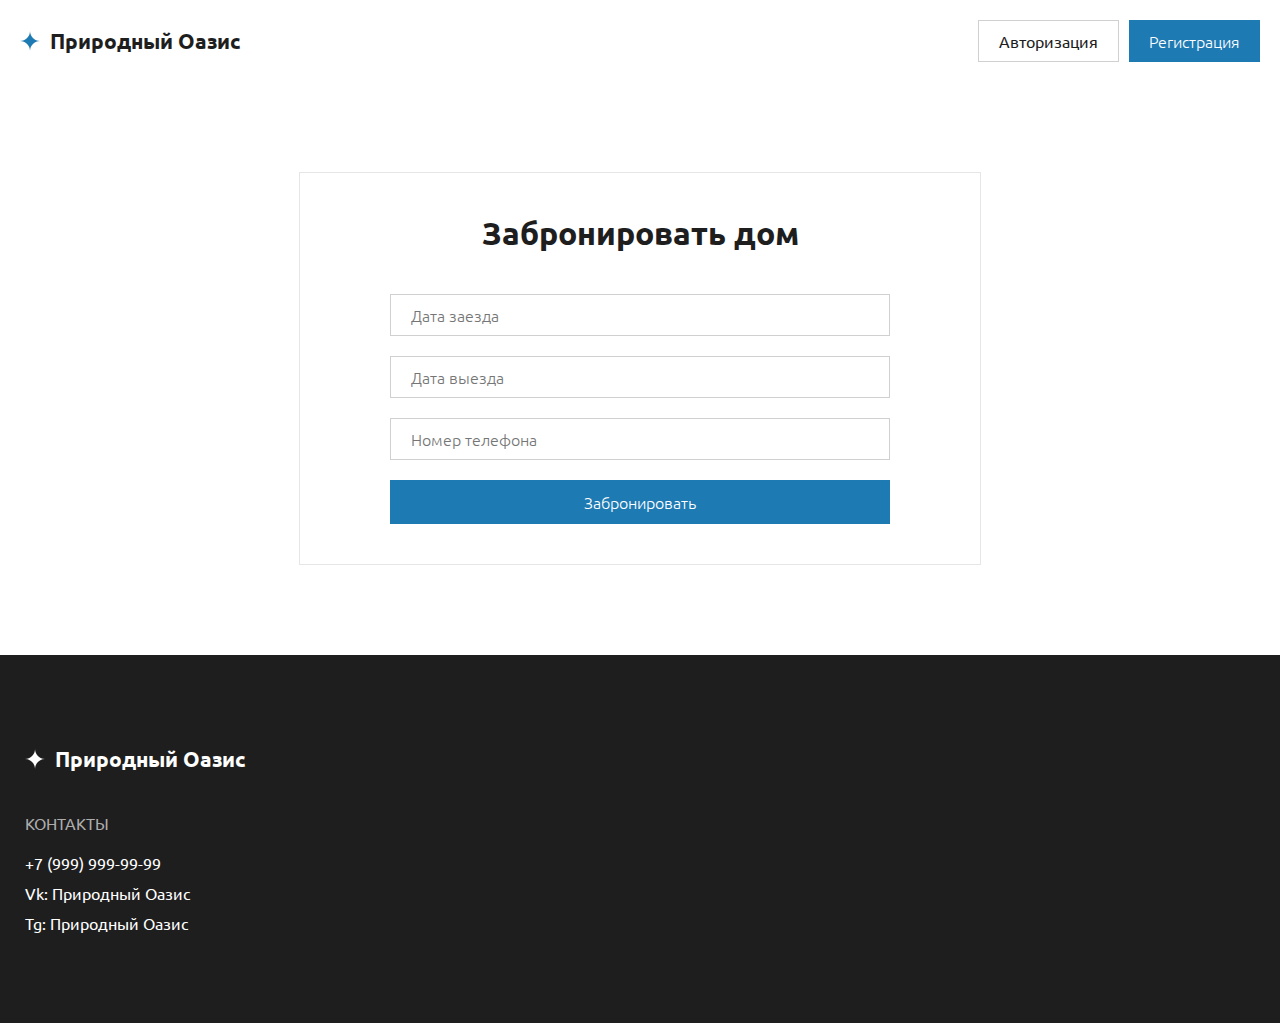
<file: maket/incl/order.html>
<!DOCTYPE html>
<html lang="en">

<head>
    <meta charset="UTF-8">
    <meta name="viewport" content="width=device-width, initial-scale=1.0">
    <link rel="stylesheet" href="../css/style.css">
    <title>Природный Оазис</title>
    <link rel="icon" type="image/svg" href="../images/logo.svg">
</head>

<body>
    <header>
        <div class="header_wrapper">
            <a href="../index.html" class="logo">
                <svg width="113" height="113" viewBox="0 0 113 113" fill="" xmlns="http://www.w3.org/2000/svg">
                    <path fill-rule="evenodd" clip-rule="evenodd"
                        d="M56.6674 0L56.6679 1.48894e-06C56.7583 31.0711 81.9289 56.2418 113 56.3321V56.3325C81.873 56.4231 56.6677 81.6843 56.6677 112.833C56.6677 112.888 56.6678 112.944 56.6679 113C56.6677 113 56.6676 113 56.6674 113L56.6677 112.833C56.6677 81.6553 31.4153 56.376 0.248305 56.3323C31.3594 56.2888 56.577 31.1001 56.6674 0ZM0 56.3325L5.43761e-07 56.3322L0.109126 56.3323L0 56.3325Z"
                        fill="" />
                </svg>
                <p>Природный Оазис</p>
            </a>
            <div class="btns header_btns">
                <a class="btn_auth" href="../incl/authorization.html">Авторизация</a>
                <a class="btn_reg" href="../incl/registration.html">Регистрация</a>
            </div>

        </div>
    </header>

    <main>
        <div class="out_wrapper">
            <form action="">
                <h1>Забронировать дом</h1>
                <input type="text" name="" placeholder="Дата заезда">
                <input type="text" name="" placeholder="Дата выезда">
                <input type="text" name="" placeholder="Номер телефона">

                <input class="form_btn" type="submit" name="" value="Забронировать">
            </form>
        </div>
    </main>
    <footer>
        <div class="header_wrapper footer_wrapper">
            <a href="" class="logo footer_logo">
                <svg width="113" height="113" viewBox="0 0 113 113" fill="" xmlns="http://www.w3.org/2000/svg">
                    <path fill-rule="evenodd" clip-rule="evenodd"
                        d="M56.6674 0L56.6679 1.48894e-06C56.7583 31.0711 81.9289 56.2418 113 56.3321V56.3325C81.873 56.4231 56.6677 81.6843 56.6677 112.833C56.6677 112.888 56.6678 112.944 56.6679 113C56.6677 113 56.6676 113 56.6674 113L56.6677 112.833C56.6677 81.6553 31.4153 56.376 0.248305 56.3323C31.3594 56.2888 56.577 31.1001 56.6674 0ZM0 56.3325L5.43761e-07 56.3322L0.109126 56.3323L0 56.3325Z"
                        fill="" />
                </svg>
                <p>Природный Оазис</p>
            </a>
            <div class="footer_text_wrapper_out">
                <div class="footer_text_wrapper">
                    <p class="footer_title">КОНТАКТЫ</p>
                    <a href="">+7 (999) 999-99-99</a>
                    <a href="">Vk: Природный Оазис</a>
                    <a href="">Tg: Природный Оазис</a>
                </div>
            </div>
        </div>
    </footer>
</body>

</html>
</file>
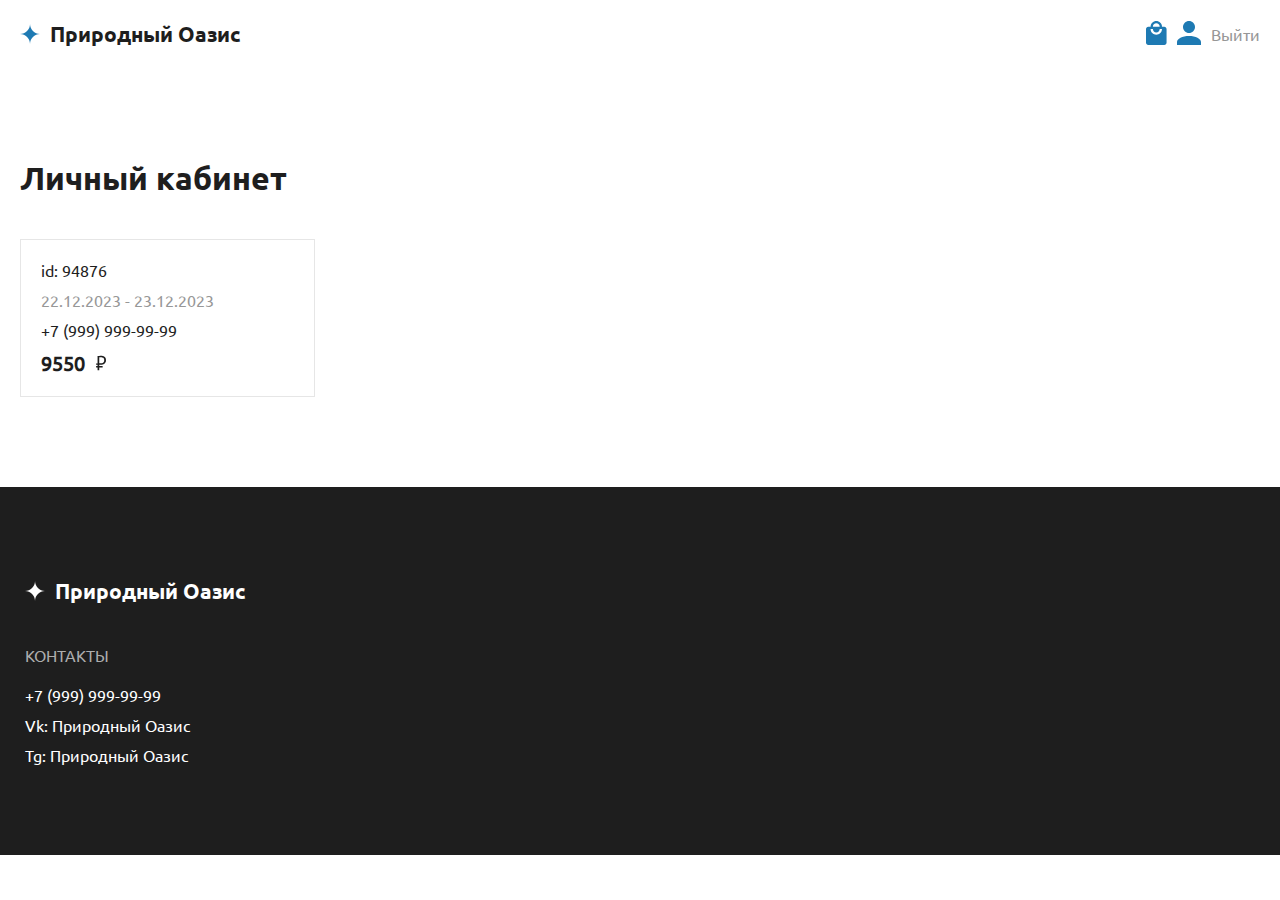
<file: maket/incl/profile.html>
<!DOCTYPE html>
<html lang="en">

<head>
    <meta charset="UTF-8">
    <meta name="viewport" content="width=device-width, initial-scale=1.0">
    <link rel="stylesheet" href="../css/style.css">
    <title>Природный Оазис</title>
    <link rel="icon" type="image/svg" href="../images/logo.svg">
</head>

<body>
    <header>
        <div class="header_wrapper">
            <a href="../index.html" class="logo">
                <svg width="113" height="113" viewBox="0 0 113 113" fill="" xmlns="http://www.w3.org/2000/svg">
                    <path fill-rule="evenodd" clip-rule="evenodd"
                        d="M56.6674 0L56.6679 1.48894e-06C56.7583 31.0711 81.9289 56.2418 113 56.3321V56.3325C81.873 56.4231 56.6677 81.6843 56.6677 112.833C56.6677 112.888 56.6678 112.944 56.6679 113C56.6677 113 56.6676 113 56.6674 113L56.6677 112.833C56.6677 81.6553 31.4153 56.376 0.248305 56.3323C31.3594 56.2888 56.577 31.1001 56.6674 0ZM0 56.3325L5.43761e-07 56.3322L0.109126 56.3323L0 56.3325Z"
                        fill="" />
                </svg>
                <p>Природный Оазис</p>
            </a>
            <div class="btns header_btns">
                <a href="../incl/basket.html" class="icons">
                    <svg width="54" height="63" viewBox="0 0 54 63" fill="none" xmlns="http://www.w3.org/2000/svg">
                        <path
                            d="M27 36C23.0218 36 19.2064 34.4196 16.3934 31.6066C13.5804 28.7936 12 24.9782 12 21H18C18 23.3869 18.9482 25.6761 20.636 27.364C22.3239 29.0518 24.6131 30 27 30C29.3869 30 31.6761 29.0518 33.364 27.364C35.0518 25.6761 36 23.3869 36 21H42C42 24.9782 40.4196 28.7936 37.6066 31.6066C34.7936 34.4196 30.9782 36 27 36ZM27 6C29.3869 6 31.6761 6.94821 33.364 8.63604C35.0518 10.3239 36 12.6131 36 15H18C18 12.6131 18.9482 10.3239 20.636 8.63604C22.3239 6.94821 24.6131 6 27 6ZM48 15H42C42 13.0302 41.612 11.0796 40.8582 9.25975C40.1044 7.43986 38.9995 5.78628 37.6066 4.3934C36.2137 3.00052 34.5601 1.89563 32.7403 1.14181C30.9204 0.387987 28.9698 0 27 0C23.0218 0 19.2064 1.58035 16.3934 4.3934C13.5804 7.20644 12 11.0218 12 15H6C2.67 15 0 17.67 0 21V57C0 58.5913 0.632141 60.1174 1.75736 61.2426C2.88258 62.3679 4.4087 63 6 63H48C49.5913 63 51.1174 62.3679 52.2426 61.2426C53.3679 60.1174 54 58.5913 54 57V21C54 17.67 51.3 15 48 15Z"
                            fill="" />
                    </svg>
                </a>
                <a href="../incl/profile.html" class="icons">
                    <svg width="63" height="63" viewBox="0 0 63 63" fill="none" xmlns="http://www.w3.org/2000/svg">
                        <path
                            d="M31.5 0C35.6772 0 39.6832 1.65937 42.6369 4.61307C45.5906 7.56677 47.25 11.5728 47.25 15.75C47.25 19.9272 45.5906 23.9332 42.6369 26.8869C39.6832 29.8406 35.6772 31.5 31.5 31.5C27.3228 31.5 23.3168 29.8406 20.3631 26.8869C17.4094 23.9332 15.75 19.9272 15.75 15.75C15.75 11.5728 17.4094 7.56677 20.3631 4.61307C23.3168 1.65937 27.3228 0 31.5 0ZM31.5 39.375C48.9038 39.375 63 46.4231 63 55.125V63H0V55.125C0 46.4231 14.0962 39.375 31.5 39.375Z"
                            fill="" />
                    </svg>
                </a>
                <a class="exit" href="">Выйти</a>
            </div>
        </div>
    </header>

    <main>
        <div class="out_wrapper">
            <h1>Личный кабинет</h1>

            <div class="products_wrapper">

                <div class="product product_basket">
                    <p>id: 94876</p>
                    <p class="exit">22.12.2023 - 23.12.2023</p>
                    <p>+7 (999) 999-99-99</p>
                    <div class="price">
                        <p>9550</p>
                        <svg xmlns="http://www.w3.org/2000/svg" width="400" height="550" viewBox="0 0 400 550">
                            <path transform="translate(-44,-473)"
                                d="m75.949795,761.44891h49.710085v-249.89624c17.73062-4.20076 36.74661-7.00278 57.04803-8.40606 20.30116-1.4023 40.48496-2.10369 60.55146-2.10419 21.46178,5e-4 42.5784,2.10112 63.34991,6.30188 20.77101,4.20174 39.20666,11.90284 55.30701,23.10333 16.09973,11.20143 29.04883,26.36865 38.84735,45.50171 9.79782,19.13391 14.6969,43.63289 14.69726,73.49701-3.6e-4,29.39485-5.01694,53.89383-15.04974,73.49701-10.0335,19.60373-23.33508,35.47234-39.90479,47.6059-16.57031,12.134-35.47237,20.76792-56.70623,25.90179-21.23436,5.13427-42.81739,7.93629-64.74915,8.40607l-55.28564,0.68359v49.71008h116.18957v43.38684h-116.18957v98.01026h-58.10547v-98.01026h-49.710085v-43.38684h49.710085v-50.39367h-49.710085z
                        M244.64791,550.04755c-12.13396,4.4e-4,-23.68384,0.34936-34.64965,1.04675-10.96613,0.69828-19.71043,1.75215-26.23291,3.16162v202.98462h53.19214c13.99923,2.4e-4 27.99864-1.39899 41.99829-4.19769 13.99919-2.79822 26.59937-8.16371 37.80059-16.0965 11.2007-7.93227 20.30103-18.78075 27.30103-32.54547 6.99942-13.76414 10.26429-31.84731 9.79462-54.24957 0.46967-19.14026-2.2113-35.12637-8.04291-47.95838-5.8322-12.83121-13.76473-23.09579-23.79761-30.79376-10.03342-7.69712-21.70079-13.1801-35.00213-16.44897-13.30182-3.26799-27.42229-4.90221-42.36146-4.90265z" />
                        </svg>
                    </div>
                </div>

            </div>
        </div>
        </div>
    </main>
    <footer>
        <div class="header_wrapper footer_wrapper">
            <a href="" class="logo footer_logo">
                <svg width="113" height="113" viewBox="0 0 113 113" fill="" xmlns="http://www.w3.org/2000/svg">
                    <path fill-rule="evenodd" clip-rule="evenodd"
                        d="M56.6674 0L56.6679 1.48894e-06C56.7583 31.0711 81.9289 56.2418 113 56.3321V56.3325C81.873 56.4231 56.6677 81.6843 56.6677 112.833C56.6677 112.888 56.6678 112.944 56.6679 113C56.6677 113 56.6676 113 56.6674 113L56.6677 112.833C56.6677 81.6553 31.4153 56.376 0.248305 56.3323C31.3594 56.2888 56.577 31.1001 56.6674 0ZM0 56.3325L5.43761e-07 56.3322L0.109126 56.3323L0 56.3325Z"
                        fill="" />
                </svg>
                <p>Природный Оазис</p>
            </a>
            <div class="footer_text_wrapper_out">
                <div class="footer_text_wrapper">
                    <p class="footer_title">КОНТАКТЫ</p>
                    <a href="">+7 (999) 999-99-99</a>
                    <a href="">Vk: Природный Оазис</a>
                    <a href="">Tg: Природный Оазис</a>
                </div>
            </div>
        </div>
    </footer>
</body>

</html>
</file>
<file: assets/css/style.css>
* {
    padding: 0;
    margin: 0;
    box-sizing: border-box;
    text-decoration: none;
    outline: none;
    font-family: 'Cuprum', 'Inter';
    transition: 0.3s ease;
    scroll-behavior: smooth;
}

.container {
    max-width: 1320px;
    margin: 0 auto;
}

.container_wide {
    max-width: 1470px;
    margin: 0 auto;
}

.header {
    position: fixed;
    width: 100%;
    top: 0;
    z-index: 1000;
    background-color: #fff;
    padding: 20px 0px;
    box-shadow: 0px 0px 10px rgba(0, 0, 0, 0.1);
}

.header-content {
    display: flex;
    align-items: center;
    justify-content: space-between;
    position: relative;
}

.h-nav_item {
    font-size: 18px;
    color: #2D431D;
}

.h-nav {
    display: flex;
    gap: 31px;
    align-items: center;
    padding-right: 170px;
}

.h-tel {
    display: flex;
    align-items: center;
    gap: 10px;
    font-size: 18px;
    color: #2D431D;
}

.header-btn {
    cursor: pointer;
}

.h-tel:hover,
.header-btn:hover,
.h-nav_item:hover {
    opacity: 0.5;
}

/* Бургер меню */
.burger-toggle {
    display: none;
}

.burger-menu {
    display: none;
    flex-direction: column;
    justify-content: space-between;
    width: 30px;
    height: 21px;
    cursor: pointer;
    z-index: 1001;
}

.burger-menu span {
    display: block;
    height: 3px;
    width: 100%;
    background-color: #2D431D;
    transition: all 0.3s ease;
}

.main-nav {
    display: flex;
    gap: 40px;
    align-items: center;
}

.display {
    display: flex;
    justify-content: space-between;
    align-items: center;
}

@media(max-width: 1000px) {

    .container,
    .container_wide {
        padding: 0px 15px;
        margin: 0;
        max-width: 1000px;
    }

    .h-tel,
    .btn_mob,
    .arrow-left,
    .arrow-right,
    .btn_pl {
        display: none;
    }

    .h-nav {
        padding-right: 0px;
    }

    /* banner */
    .banner {
        margin-right: 15px;
    }

    .b_left-top {
        width: 420px;
    }

    .banner_content {
        overflow: hidden;
    }

    /* favorites */
    .fav-cards {
        flex-wrap: wrap;
        gap: 40px;
        max-width: 712px;
        margin: 0 auto !important;
    }

    /* adv */
    .adv {
        margin: 0px 15px;
        justify-content: flex-start !important;
        gap: 540px;
    }

    .adv_items p {
        width: 210px;
    }

    .adv_img {
        left: 260px !important;
    }

    /* recepts */
    .recepts {
        margin: 0 auto !important;
        justify-content: center !important;
        padding-left: 40px !important;
    }

    .rec-card {
        width: 500px !important;
    }

    .rec_text {
        width: 82% !important;
    }

    .rec-img {
        left: 45px;
    }

    /* faq */
    .questins_content {
        width: 970px !important;
        margin: 0px 15px !important;
    }

    .question {
        width: 100% !important;
    }

    .footer-tel .desc {
        font-size: 18px;
    }

    .footer_contacts {
        gap: 40px !important;
    }

    .footer {
        margin: 40px 0px;
    }

    /* catalog */
    .catalog_card {
        width: 300px !important;
    }


    /* about */
    .about_content {
        overflow: hidden;
    }

    .about_right {
        width: 100% !important;
        background-color: #857B3E;
        border: 10px !important;
    }

    .about_content {
        background-color: #F6ECEB !important;
    }

    .adv_items .desc img,
    .about-img {
        display: none;
    }

    /* profile */
    .profile_left {
        border-radius: 60px 200px 0px 200px !important;
    }

    /* cart */
    .cart_content {
        flex-direction: column;
        gap: 37px;
    }

    .cart_item {
        width: 100% !important;
    }

    .cart_exe {
        width: 100% !important;
        align-items: center;
        display: flex;
        flex-direction: column;
    }

    .cart_exe-text {
        width: 100%;
    }

    /* product */
    .product-img_container {
        width: 430px !important;
        display: flex;
        align-items: center;
    }

    .product-img_container .fav-img {
        position: absolute;
        width: 530px !important;
        left: -30px;
    }

    .product_content {
        gap: 50px !important;
    }
}


@media (max-width: 390px) {

    .container,
    .container_wide {
        padding: 0px 15px;
        margin: 0;
        max-width: 390px
    }

    .header {
        padding: 10px 0px;
        justify-content: space-between;
    }

    .header-content {
        align-items: center;
    }

    nav {
        display: none;
        width: 100%;
        flex-direction: column;
        gap: 10px;
        margin: 15px 0;
    }

    nav a {
        padding: 10px 0;
        border-bottom: 1px solid #eee;
    }

    .burger-menu {
        display: flex;
    }

    .h-nav {
        flex-direction: column;
        align-items: flex-start;
    }

    .main-nav {
        position: fixed;
        top: 52px;
        right: -100%;
        width: 100%;
        height: 100vh;
        background-color: #ffffff;
        flex-direction: column;
        align-items: flex-start;
        padding: 40px 20px 20px;
        gap: 20px;
        transition: right 0.3s ease;
    }

    .burger-toggle:checked~.main-nav {
        right: 0;
    }

    .burger-toggle:checked+.burger-menu span:nth-child(1) {
        transform: translateY(9px) rotate(45deg);
    }

    .burger-toggle:checked+.burger-menu span:nth-child(2) {
        opacity: 0;
    }

    .burger-toggle:checked+.burger-menu span:nth-child(3) {
        transform: translateY(-9px) rotate(-45deg);
    }

    .banner,
    .product {
        padding-top: 68px !important;
    }

    .banner_content {
        flex-direction: column;
    }

    .banner_left .b_left-buttom {
        display: none;
    }

    .b_left-top {
        padding: 40px 54px !important;
        width: 100% !important;
        border-radius: 10px 10px 0px 0px !important;
    }

    .banner-img {
        width: 99% !important;
        height: 100% !important;
        border-radius: 0px 0px 10px 10px !important;
    }

    .title_gap {
        padding: 46px 0px !important;
    }
    .favorites {
        padding-top: 80px !important;
    }

    .fav-cards {
        flex-direction: column;
        gap: 46px;
    }

    .fav-card {
        height: 435px;
        position: relative;
        top: 0px;
        left: 0px;
        margin-top: 185px;
    }

    .fav-img_container {
        position: absolute;
        top: -190px;
    }

    .icon-heart,
    .icon-cart {
        top: 370px !important;
    }

    .fav-img {
        padding: 0 !important;
    }

    .fav_text_container {
        position: absolute;
        top: 130px;
    }

    .arrow-left,
    .about_right {
        display: none;
    }

    .adv_img {
        display: none;
    }

    .adv {
        flex-direction: column;
        align-items: flex-start !important;
        gap: 42px;
    }

    .adv_content {
        margin-top: 80px !important;
        padding: 0px 15px !important;
        margin-bottom: 0px !important;
    }

    .recepts .yell_dec,
    .recepts .green_dec {
        display: none;
    }

    .recepts {
        padding-top: 10px !important;
    }

    .rec-img {
        width: 100%;
        top: -140px !important;
    }

    .rec-card {
        width: 308px !important;
    }

    .rec_text {
        max-width: 250px;
    }

    .arrow-right-lower,
    .arrow-left-lower {
        display: none;
    }

    .questions {
        margin: 80px 0px !important;
    }

    .questins_content {
        width: 360px important;
        margin: 0px 15px;
    }

    .question {
        width: 320px !important;
        padding: 20px !important;
    }

    .subtitile {
        font-size: 16px !important;
    }

    .question-header .desc {
        width: 80%;
        font-size: 20px;
    }

    .footer {
        flex-direction: column;
        margin: 40px 0px !important;
    }

    .footer_left {
        gap: 50px !important;
        padding-bottom: 50px;
    }

    .footer-btn {
        margin-bottom: 50px !important;
    }

    .footer_right input {
        margin-top: 50px !important;
    }

    .footer_contacts {
        justify-content: space-between;
        gap: 0 !important;
    }

    .text_info .desc {
        font-size: 18px !important;
    }

    .h-nav_item_mob {
        display: flex !important;
        font-size: 18px;
        color: #2D431D;
    }

    .footer_right .h-nav {
        display: none !important;
    }

    .fot_mob {
        display: none;
    }

    .catalog {
        padding-top: 110px !important;
    }

    .catalog_cards {
        flex-direction: column;
        align-items: center;
    }

    .filter {
        display: none;
    }

    .filter_mob {
        display: flex !important;
    }

    .about_content {
        flex-direction: column;
        padding: 0px !important;
        margin: 0px 15px !important;
    }

    .about_right {
        height: 790px !important;
        background-color: #857B3E;
    }

    .about_content .b_left-top {
        display: flex;
        flex-direction: column;
        width: 100% !important;
    }

    .about-img {
        width: 100% !important;
        height: 100% !important;
        border-radius: 0px 0px 10px 10px !important;
    }

    .cart_content {
        flex-direction: column;
        gap: 37px;
    }

    .cart_item-text .subtitile {
        display: none;
    }

    .cart_item,
    .cart_exe {
        width: 360px !important;
        position: relative;
        top: 0px;
        left: 0px;
    }

    .cart-btn {
        padding-bottom: 24px !important;
        width: 100%;
    }

    .cart_exe {
        padding: 20px !important;
        height: 280px !important;
    }

    .cart_item .title-2 {
        position: absolute;
        top: 150px;
        left: 170px;
    }

    .cart_item .title-3,
    .cart_item-text .title-3 {
        font-size: 27px;
    }

    .cart_item-text .title-3 {
        width: 80%;
    }

    .quantity-control {
        position: absolute;
        left: 170px;
        top: 100px;
    }

    .cart_item-left {
        position: relative;
        top: 0px;
        left: 0px;
    }

    .cart_item-text {
        position: absolute;
        left: 158px;
        top: 35px;
    }

    .cart_item .subtitile_desc {
        display: none;
    }

    .product_content {
        flex-direction: column;
        padding-bottom: 80px;
        gap: 80px !important;
    }

    .product-img_container {
        width: 100% !important;
        border-radius: 70px 195px 0px 195px !important;
        height: 578px !important;
        display: flex;
        align-items: center;
    }

    .product-img_container .img_hover {
        display: none;
    }

    .product-img_container img {
        width: 100%;
    }

    .product-text {
        width: 100%;
    }

    .tea-img {
        width: 96%;
    }

    .tea_content {
        gap: 20px !important;
    }

    .tea_content .h-nav_item {
        font-size: 14px;
    }

    .profile_left {
        width: 100% !important;
        border-radius: 40px 130px 0px 130px !important;
        height: 700px !important;
        display: flex;
        align-items: center;
    }

    .btn_mob {
        display: none;
    }

    .cart_item-text {
        width: 110% !important;
    }
}

.burger-menu {
    display: none;
    flex-direction: column;
    justify-content: space-between;
    width: 30px;
    height: 21px;
    cursor: pointer;
    z-index: 1001;
}

.burger-menu span {
    display: block;
    height: 3px;
    width: 100%;
    background-color: #2D431D;
    transition: all 0.3s ease;
}

.main-nav {
    display: flex;
    gap: 40px;
    align-items: center;
}

@media (max-width: 390px) {

    .container,
    .container_wide {
        padding: 0px 15px;
        margin: 0;
        max-width: 390px
    }

    /* Header */
    .header {
        padding: 10px 0px;
        justify-content: space-between;
    }

    .header-content {
        align-items: center;
    }

    nav {
        display: none;
        width: 100%;
        flex-direction: column;
        gap: 10px;
        margin: 15px 0;
    }

    nav a {
        padding: 10px 0;
        border-bottom: 1px solid #eee;
    }

    .burger-menu {
        display: flex;
    }

    .h-nav {
        flex-direction: column;
        align-items: flex-start;
    }

    .main-nav {
        position: fixed;
        top: 52px;
        right: -100%;
        width: 100%;
        height: 100vh;
        background-color: #ffffff;
        flex-direction: column;
        align-items: flex-start;
        padding: 40px 20px 20px;
        gap: 20px;
        transition: right 0.3s ease;
    }

    .burger-toggle:checked~.main-nav {
        right: 0;
    }

    .burger-toggle:checked+.burger-menu span:nth-child(1) {
        transform: translateY(9px) rotate(45deg);
    }

    .burger-toggle:checked+.burger-menu span:nth-child(2) {
        opacity: 0;
    }

    .burger-toggle:checked+.burger-menu span:nth-child(3) {
        transform: translateY(-9px) rotate(-45deg);
    }

    /* banner */
    .banner,
    .product {
        padding-top: 68px !important;
    }

    .banner_content {
        flex-direction: column;
    }

    .banner_left .b_left-buttom {
        display: none;
    }

    .b_left-top {
        padding: 40px 54px !important;
        width: 100% !important;
        border-radius: 10px 10px 0px 0px !important;
    }

    .banner-img {
        width: 99% !important;
        height: 100% !important;
        border-radius: 0px 0px 10px 10px !important;
    }

    .title_gap {
        padding: 46px 0px !important;
    }

    /* favotites */
    .favorites {
        padding-top: 80px !important;
    }

    .fav-cards {
        flex-direction: column;
        gap: 46px;
    }

    .fav-card {
        height: 435px;
        position: relative;
        top: 0px;
        left: 0px;
        margin-top: 185px;
    }

    .fav-img_container {
        position: absolute;
        top: -190px;
    }

    .icon-heart,
    .icon-cart {
        top: 370px !important;
    }

    .fav-img {
        padding: 0 !important;
    }

    .fav_text_container {
        position: absolute;
        top: 130px;
    }

    .arrow-left,
    .about_right {
        display: none;
    }

    /* adv */
    .adv_img {
        display: none;
    }

    .adv {
        flex-direction: column;
        align-items: flex-start !important;
        gap: 42px;
    }

    .adv_content {
        margin-top: 80px !important;
        padding: 0px 15px !important;
        margin-bottom: 0px !important;
    }

    /* recepts */
    .recepts .yell_dec,
    .recepts .green_dec {
        display: none;
    }

    .recepts {
        padding-top: 10px !important;
    }

    .rec-img {
        width: 100%;
        top: -140px !important;
    }

    .rec-card {
        width: 308px !important;
    }

    .rec_text {
        max-width: 250px;
    }

    .arrow-right-lower,
    .arrow-left-lower {
        display: none;
    }

    /* faq */
    .questions {
        margin: 80px 0px !important;
    }

    .questins_content {
        width: 360px important;
        margin: 0px 15px;
    }

    .question {
        width: 320px !important;
        padding: 20px !important;
    }

    .subtitile {
        font-size: 16px !important;
    }

    .question-header .desc {
        width: 80%;
        font-size: 20px;
    }

    /* footer */
    .footer {
        flex-direction: column;
        margin: 40px 0px !important;
    }

    .footer_left {
        gap: 50px !important;
        padding-bottom: 50px;
    }

    .footer-btn {
        margin-bottom: 50px !important;
    }

    .footer_right input {
        margin-top: 50px !important;
    }

    .footer_contacts {
        justify-content: space-between;
        gap: 0 !important;
    }

    .text_info .desc {
        font-size: 18px !important;
    }

    .h-nav_item_mob {
        display: flex !important;
        font-size: 18px;
        color: #2D431D;
    }

    .footer_right .h-nav {
        display: none !important;
    }

    .fot_mob {
        display: none;
    }

    /* catalog */
    .catalog {
        padding-top: 110px !important;
    }

    .catalog_cards {
        flex-direction: column;
        align-items: center;
    }

    .filter {
        display: none;
    }

    .filter_mob {
        display: flex !important;
    }

    /* abuot */
    .about_content {
        flex-direction: column;
        padding: 0px !important;
        margin: 0px 15px !important;
    }

    .about_right {
        height: 790px !important;
        background-color: #857B3E;
    }

    .about_content .b_left-top {
        display: flex;
        flex-direction: column;
        width: 100% !important;
    }

    .about-img {
        width: 100% !important;
        height: 100% !important;
        border-radius: 0px 0px 10px 10px !important;
    }

    .cart_content {
        flex-direction: column;
        gap: 37px;
    }

    .cart_item-text .subtitile {
        display: none;
    }

    .cart_item,
    .cart_exe {
        width: 360px !important;
        position: relative;
        top: 0px;
        left: 0px;
    }

    .cart-btn {
        padding-bottom: 24px !important;
        width: 100%;
    }

    .cart_exe {
        padding: 20px !important;
        height: 280px !important;
    }

    .cart_item .title-2 {
        position: absolute;
        top: 150px;
        left: 170px;
    }

    .cart_item .title-3,
    .cart_item-text .title-3 {
        font-size: 27px;
    }

    .cart_item-text .title-3 {
        width: 80%;
    }

    .quantity-control {
        position: absolute;
        left: 170px;
        top: 100px;
    }

    .cart_item-left {
        position: relative;
        top: 0px;
        left: 0px;
    }

    .cart_item-text {
        position: absolute;
        left: 158px;
        top: 35px;
    }

    .cart_item .subtitile_desc {
        display: none;
    }

    /* product */
    .product_content {
        flex-direction: column;
        padding-bottom: 80px;
        gap: 80px !important;
    }

    .product-img_container {
        width: 100% !important;
        border-radius: 70px 195px 0px 195px !important;
        height: 578px !important;
        display: flex;
        align-items: center;
    }

    .product-img_container .img_hover {
        display: none;
    }

    .product-img_container img {
        width: 100%;
    }

    .product-text {
        width: 100%;
    }

    .tea-img {
        width: 96%;
    }

    .tea_content {
        gap: 20px !important;
    }

    .tea_content .h-nav_item {
        font-size: 14px;
    }

    /* profile */
    .profile_left {
        width: 100% !important;
        border-radius: 40px 130px 0px 130px !important;
        height: 700px !important;
        display: flex;
        align-items: center;
    }

    .btn_mob {
        display: none;
    }

    .cart_item-text {
        width: 110% !important;
    }
}

@media (hover: none) {

    /* Элементы, у которых нужно убрать hover */
    .product-img_container,
    .img_hover,
    .fav-img {
        background-color: initial;
        color: initial;
        transform: none;
        opacity: 1;
    }
}


/* banner */
.banner {
    background-color: #F6ECEB;
    padding-top: 88px;
}

.banner-img {
    width: 862px;
    height: 754px;
    border-radius: 0px 10px 10px 0px;
}

.banner_content {
    display: flex;
    justify-content: space-between;
    align-items: center;
    border-radius: 10px;
    box-shadow: 0px 5px 30px rgba(0, 0, 0, 0.1);
}

.b_left-top {
    background-color: #C7A350;
    padding: 63px 82px;
    border-radius: 10px 0px 0px 0px;
}

.b_left-buttom {
    background-color: #fff;
    padding: 63px 82px;
    border-radius: 0px 0px 0px 10px;
}

.b_left-buttom .title-1 {
    padding-bottom: 35px;
}

.banner-btn {
    cursor: pointer;
    padding-top: 35px;
}

.banner-btn:hover {
    opacity: 0.5;
}

.banner_btn2 {
    font-size: 18px;
    color: #2D431D;
}

/* titles */
.title-1 {
    font-size: 40px;
    line-height: 60px;
    color: #2D431D;
}

.title-2 {
    font-size: 36px;
    color: #2D431D;
    text-align: center;
}

.title-3 {
    font-size: 30px;
    color: #2D431D;
    text-align: center;
}

.subtitile {
    font-size: 18px;
    color: #857B3E;
    padding-top: 12px;
    text-align: center;
    font-family: 'Inter';
}

.subtitile span {
    font-family: 'Inter';
}

.title_gap {
    padding: 70px 0px;
}

.desc {
    font-size: 24px;
    color: #2D431D;
}

.subtitile_desc {
    font-size: 18px;
    color: #857B3E;
    padding-top: 12px;
    text-align: left;
    font-family: 'Inter';
    opacity: 0.7;
    color: #2D431D;
    line-height: 30px;
}

.left {
    text-align: left;
}

.center {
    text-align: center;
}

.white {
    color: #fff;
}


/* cards */
.pink_dec {
    background-color: #E7AF91;
}

.yell_dec {
    background-color: #C7A350;
}

.green_dec {
    background-color: #857B3E;
}

.light_dec {
    background-color: #F6ECEB;
}

.white_dec {
    background-color: #fff;
}

/* favotites */
.favorites {
    padding-top: 160px;
}

.fav-cards {
    display: flex;
    justify-content: space-between;
    align-items: center;
    position: relative;
    top: 0px;
    left: 0px;
}

.fav-card {
    width: 336px;
    display: flex;
    flex-direction: column;
    align-items: center;
    border-radius: 50px 50px 10px 10px;
}

.fav-img {
    padding: 30px 0px;
    transition: opacity 0.2s ease-in-out;
}

.fav-img_container {
    position: relative;
    height: 389px;
    width: 337px;
}

.img_hover {
    position: absolute;
    top: 0;
    left: 0;
    opacity: 0;
    visibility: hidden;
    transition: opacity 0.3s ease-in-out, visibility 0.3s;
    width: 95%;
    padding-top: 80px;
    padding-left: 20px;
}

.fav-img_container:hover .fav-img {
    opacity: 0;
    visibility: hidden;
}

.fav-img_container:hover .img_hover {
    opacity: 1;
    visibility: visible;
}

.icon-heart {
    position: absolute;
    top: 420px;
    left: 30px;
}

.icon-cart {
    position: absolute;
    top: 420px;
    right: 40px;
}

.fav_text_container {
    padding: 35px 0px;
    padding-top: 110px;
    display: flex;
    flex-direction: column;
    align-items: center;
    gap: 10px;
}

.fav-btn {
    margin-top: 19px;
    cursor: pointer;
}

.fav-btn:hover {
    opacity: 0.5;
}

.arrow-left,
.arrow-right,
.arrow-left-lower,
.arrow-right-lower {
    position: absolute;
}

.arrow-left {
    top: 350px;
    right: -80px;
}

.arrow-right {
    top: 350px;
    left: -80px;
}

.arrow-left-lower {
    top: 450px;
    right: -80px;
}

.arrow-right-lower {
    top: 450px;
    left: -80px;
}

.forward-btn {
    font-size: 18px;
    color: #857B3E;
    display: flex;
    justify-content: center;
}

/* advantages */
.adv_content {
    background-color: #F6ECEB;
    margin-top: 200px;
    margin-bottom: 40px;
}

.adv {
    padding: 80px 0px;
    display: flex;
    justify-content: space-between;
    align-items: center;
    position: relative;
    top: 0px;
}

.adv_items {
    display: flex;
    flex-direction: column;
    gap: 50px;
}

.adv_items p {
    display: flex;
    align-items: center;
    gap: 31px;
    line-height: 40px;
}

.adv_img {
    position: absolute;
    left: 448px;
    height: -55px;
}

.adv_items p img:hover {
    opacity: 0.5;
}

/* recepts */
.rec-card {
    width: 408px;
    height: 550px;
    position: relative;
    top: 0px;
    margin-top: 180px;
}

.recepts .pink_dec:hover {
    background-color: rgba(231, 175, 145, 0.5);
}

.recepts .yell_dec:hover {
    background-color: rgba(199, 163, 80, 0.5);
}

.recepts .green_dec:hover {
    background-color: rgba(133, 123, 62, 0.5);
}

.rec_text {
    position: absolute;
    left: 40px;
    bottom: 40px;
    width: 335px;
}

.rec-img {
    position: absolute;
    top: -200px;
}

.rec-card:hover .rec-img {
    transform: scale(0.9);
}

/* FAQ */
.questions {
    background: url('../media/faq/faq_bg.svg') fixed;
    padding: 50px 0px;
    margin-top: 160px;
}

.questins_content {
    background-color: #fff;
    border-radius: 70px 70px 10px 10px;
    display: flex;
    flex-direction: column;
    align-items: center;
    padding-top: 70px;
    box-shadow: 0px 5px 30px rgba(0, 0, 0, 0.25);
}

.questions_array {
    display: flex;
    flex-direction: column;
    gap: 12px;
}

.question {
    background-color: #F6ECEB;
    border-radius: 10px;
    padding: 20px 42px;
    display: flex;
    flex-direction: column;
    justify-content: space-between;
    width: 1160px;
    cursor: pointer;
    transition: all 0.3s ease;
    margin-bottom: 12px;
}

.question-header {
    display: flex;
    justify-content: space-between;
    align-items: center;
}

.question-answer {
    max-height: 0;
    overflow: hidden;
    transition: max-height 0.3s ease;
    padding-top: 0;
}

.question.active .desc,
.question.active .question-answer,
.question.active .question-answer p {
    color: white !important;
}

.question.active {
    background-color: #C0622E;
}

.question.active .question-answer {
    max-height: 200px;
    padding-top: 15px;
}

.question.active .toggle-icon {
    filter: brightness(0) invert(1);
    transform: rotate(45deg);
}

.toggle-icon {
    transition: all 0.3s ease;
}

/* footer */
.footer {
    display: flex;
    justify-content: space-between;
    margin-bottom: 100px;
    margin-top: 100px;
}

.footer_left {
    display: flex;
    flex-direction: column;
}

.footer_right input {
    padding: 15px 21px;
    border: 1px solid #2D431D;
    border-radius: 10px;
    font-size: 13px;
    color: #2D431D;
    margin-bottom: 15px;
    margin-top: 75px;
}

.footer_left {
    display: flex;
    flex-direction: column;
    gap: 83px;
}

.footer_right {
    display: flex;
    flex-direction: column;
}

.footer_contacts {
    display: flex;
    gap: 100px;
}

.footer-tel {
    display: flex;
    gap: 12px;
    align-items: flex-start;
}

.text_info {
    display: flex;
    flex-direction: column;
    gap: 8px;
}

.footer-btn {
    cursor: pointer;
    margin-bottom: 70px;
}

.footer-btn:hover {
    opacity: 0.5;
}

.logo {
    width: 215px;
    height: 48px;
    cursor: pointer;
}

.h-nav_item_mob {
    display: none;
}

/* about */
.about {
    margin-bottom: 200px;
}

.about_content {
    display: flex;
    justify-content: space-between;
    align-items: center;
    border-radius: 10px 10px 10px 10px;
    background-color: #E7AF91;
    box-shadow: 0px 0px 10px rgba(0, 0, 0, 0.1);
}

.about_right {
    border-radius: 10px 0px 0px 10px;
    padding: 97px 82px;
    height: 628px;
}

.about-img {
    width: 528px;
    height: 628px;
    border-radius: 0px 10px 10px 0px;
}

.catalog {
    padding-top: 148px;
    background-color: #F6ECEB;

}

/* filter */
.filter {
    background-color: #fff;
    padding: 27px;
    border-radius: 10px;
    box-shadow: 0px 5px 30px rgba(0, 0, 0, 0.1);
    width: 298px;
    height: 634px;
}

.filter_mob {
    display: none;
    gap: 15px;
    align-items: center;
    justify-content: center;
    padding-top: 40px;
}

.filter-group {
    margin-bottom: 5px;
}

.filter-checkbox {
    display: none;
}

.filter-label {
    display: flex;
    align-items: center;
    cursor: pointer;
    padding: 8px 0;
    transition: all 0.2s;
}

.filter-label:hover {
    background-color: #f0f0f0;
}

.custom-checkbox {
    width: 18px;
    height: 18px;
    border: 2px solid #2c5e1a;
    border-radius: 4px;
    margin-right: 10px;
    position: relative;
    transition: all 0.2s;
}

.filter-checkbox:checked+.filter-label .custom-checkbox {
    background-color: #2c5e1a;
}

.filter-checkbox:checked+.filter-label .custom-checkbox::after {
    content: "✓";
    position: absolute;
    color: white;
    font-size: 14px;
    top: 50%;
    left: 50%;
    transform: translate(-50%, -50%);
}

.tea-type-name {
    font-size: 16px;
    font-family: 'Inter';
}

.filter-hr {
    height: 1px;
    background-color: #2D431D;
    margin: 12px 0px;
    margin-top: 24px;
}

.filter-btn {
    padding: 12px 0px;
}

.filter-btn:hover {
    opacity: 0.5;
}

/* catalog cards */
.catalog_cards {
    display: flex;
    flex-wrap: wrap;
    gap: 30px;
    width: 985px;
}

.catalog_content {
    display: flex;
    justify-content: space-between;
    gap: 37px;
}

.catalog_card {
    width: 303px;
}

/* product */
.product {
    background-color: #F6ECEB;
    padding-top: 88px;
}

.product_content {
    display: flex;
    gap: 114px;
    align-items: center;
}

.product-img_container {
    width: 720px;
    height: 850px;
    border-radius: 70px 320px 0px 320px;
}

.product-img_container .img_hover {
    width: 600px;
    margin-top: 160px;
    margin-left: 230px;
}

.product-img_container .fav-img {
    padding-top: 50px;
}

.product-img_container:hover .fav-img {
    opacity: 0;
    visibility: hidden;
}

.product-img_container:hover .img_hover {
    opacity: 1;
    visibility: visible;
}

.product-text h2 {
    padding-bottom: 40px;
    padding-top: 14px;
}

.tea_content {
    display: flex;
    gap: 20px;
    padding-top: 20px;
}

.tea_card {
    width: 126px;
    display: flex;
    flex-direction: column;
    align-items: center;
    gap: 10px;
}

.tea_card:hover .tea-img {
    transform: scale(0.9);
}

.tea_card:hover .h-nav_item {
    opacity: 0.5;
}

.product_price {
    padding-top: 52px;
    padding-bottom: 20px;
}

.product-btn {
    cursor: pointer;
}

.product-btn:hover {
    opacity: 0.5;
}

/* control add */
.cart_item-left {
    display: flex;
    align-items: center;
}

.cart_items {
    display: flex;
    flex-direction: column;
    gap: 33px;
}

.cart_item {
    display: flex;
    justify-content: space-between;
    background-color: #fff;
    border-radius: 10px;
    padding: 12px;
    width: 812px;
}

.cart_item-img {
    width: 140px;
    height: 218px;
    border-radius: 40px 40px 10px 10px;
    overflow: hidden;
    display: flex;
    align-items: center;
    margin-right: 33px;
}

.cart_item-text {
    width: 300px;
}

.cart_item-img img {
    width: 100%;
}

.quantity-control {
    display: flex;
    gap: 4px;
}

.quantity-btn {
    background-color: #F6ECEB;
    border-radius: 10px;
    border: none;
    width: 32px;
    height: 32px;
}

.quantity-input {
    border: 1px solid #2D431D;
    border-radius: 10px;
    color: #2D431D;
    font-size: 16px;
    padding: 7px 25px;
    width: 60px;
    text-align: center;
    height: 32px;
}

/* cart exe */
.cart_exe-item {
    display: flex;
    justify-content: space-between;
    align-items: center;
}

.cart_exe {
    padding: 56px;
    border-radius: 10px;
    background-color: #fff;
    box-shadow: 0px 5px 30px rgba(0, 0, 0, 0.1);
    width: 475px;
    height: 380px;
}

.cart-btn {
    padding-bottom: 56px;
    cursor: pointer;
}

.cart-btn:hover {
    opacity: 0.5;
}

.cart_content {
    display: flex;
    justify-content: space-between;

}

.delete_btn {
    width: 17px;
    height: 17px;
    margin-left: 10px;
    margin-top: 8px;
    opacity: 0.8;
}

/* profile */
.profile_left {
    background-color: #857B3E;
    border-radius: 50px 250px 0px 250px;
    width: 500px;
    height: 850px;
    display: flex;
    flex-direction: column;
    align-items: center;
    justify-content: center;
    gap: 40px;
}

.profile-img {
    border-radius: 10px;
    width: 200px;
}

.order {
    display: flex;
    align-items: flex-start;
    justify-content: space-between;
    background-color: #fff;
    border-radius: 10px;
    padding: 12px;
    width: 100%;
}

.profile-btn {
    cursor: pointer;
    padding-top: 45px;
    padding-right: 20px;
}

/* admin */
.admin {
    padding-top: 88px;
    background-color: #f0f0f0;
    padding-bottom: 60px;
    font-family: 'Inter';
}

.admin-header {
    display: flex;
    justify-content: space-between;
    align-items: center;
    padding: 60px 0px;
}

.admin-actions {
    display: flex;
    gap: 1rem;
}

.add-btn {
    background: #2c5e1a;
    color: white;
    border: none;
    padding: 0.7rem 1.2rem;
    border-radius: 6px;
    text-align: center;
    cursor: pointer;
}

.add-btn:hover {
    opacity: 0.5;
}

.admin-table-container {
    overflow-x: auto;
    background-color: #fff;
}

.admin-table {
    width: 100%;
    border-collapse: collapse;
    margin-bottom: 2rem;
}

.admin-table th {
    background: #f5f5f5;
    padding: 1rem;
    text-align: left;
    font-weight: 500;
}

.admin-table td {
    padding: 1rem;
    border-bottom: 1px solid #eee;
    vertical-align: middle;
}

.table-img {
    width: 60px;
    height: 60px;
    object-fit: cover;
    border-radius: 4px;
}

.edit-btn,
.delete-btn {
    background: none;
    border: none;
    cursor: pointer;
    padding: 0.5rem;
}

.edit-btn:hover,
.delete-btn:hover {
    opacity: 0.5;
}

.in-stock {
    color: #2c5e1a;
    background: #e6f7e6;
    padding: 0.3rem 0.6rem;
    border-radius: 4px;
    font-size: 0.9rem;
}

.out-stock {
    color: #cc8500;
    background: #fff8e6;
    padding: 0.3rem 0.6rem;
    border-radius: 4px;
    font-size: 0.9rem;
}
</file>
<file: maket/css/style.css>
@font-face {
    font-family: ul;
    src: url(../fonts/Ubuntu-Light.ttf);
}

@font-face {
    font-family: u;
    src: url(../fonts/Ubuntu-Regular.ttf);
}

@font-face {
    font-family: ub;
    src: url(../fonts/Ubuntu-Bold.ttf);
}

* {
    margin: 0;
    padding: 0;
    font-family: u;
    color: rgb(30, 30, 30);
}

a {
    text-decoration: none;
    color: rgb(30, 30, 30);
    transition: 0.3s;
}

h1 {
    font-family: ub;
}

h2 {
    font-family: ub;
}

h3 {
    font-family: ub;
}

.logo {
    display: flex;
    gap: 10px;
    align-items: center;
}

.logo p {
    font-size: 21px;
    font-family: ub;
    color: rgb(30, 30, 30);
}

.logo svg {
    fill: rgb(30, 122, 179);
    width: 20px;
    height: 20px;

}

header {
    padding: 0 20px;
}

.header_wrapper {
    max-width: 1300px;
    margin: auto;
    display: flex;
    align-items: center;
    justify-content: space-between;
    gap: 20px;
    padding: 20px 0;
}

.btns {
    display: flex;
    gap: 10px;
    align-items: center;
}

.icons {
    transition: 0.3s;
}

.icons svg {
    width: 100%;
    height: 24px;
    fill: rgb(30, 122, 179);
    transition: 0.3s;
}

.icons svg:hover {
    fill: rgb(30, 30, 30);
}

.exit {
    color: rgb(151, 151, 151);
}

footer {
    padding: 0 25px;
    background-color: rgb(30, 30, 30);
}

.footer_wrapper {
    padding: 90px 0;
    flex-direction: column;
    align-items: flex-start;
    gap: 40px;
}

.footer_logo p {
    color: white;
}

.footer_logo svg {
    fill: white;
}

.footer_text_wrapper {
    display: flex;
    flex-direction: column;
    gap: 10px;
}

.footer_text_wrapper p {
    color: rgb(173, 173, 173);
    margin-bottom: 10px;
}

.footer_text_wrapper a {
    color: white;
}

.footer_text_wrapper_out {
    display: flex;
    gap: 90px;
}
.categories_block{
    display: flex;
    flex-wrap: wrap;
    gap: 30px;
}
.categories {
    gap: 20px;
}

.categories a:hover {
    color: rgb(30, 122, 179);
}

.btn_auth {
    border: 1px solid rgb(208, 208, 208);
    padding: 10px 20px;
}

.btn_auth:hover {
    border-color: rgb(30, 30, 30);
}

.btn_reg {
    background-color: rgb(30, 122, 179);
    color: white;
    padding: 10px 20px;
    font-family: ul;
}

.btn_reg:hover {
    background-color: rgb(30, 30, 30);
}

.border_bottom {
    border-bottom: 1px solid rgb(30, 122, 179);
}

main {
    padding: 0 20px;
}

.out_wrapper {
    max-width: 1300px;
    margin: auto;
    padding: 90px 0;
    display: flex;
    flex-direction: column;
    gap: 40px;
}

.products_wrapper {
    width: 100%;
    display: flex;
    gap: 20px;
    flex-wrap: wrap;
}

.product {
    width: calc(100% / 4 - 57px);
    display: flex;
    flex-direction: column;
    gap: 10px;
    /* background-color: #ffffff; */
    border: 1px solid #e6e6e6;
    padding: 20px;
    transition: 0.3s;
    
}

.product:hover {
    transform: scale(1.1);
    border-color: rgb(30, 122, 179);
}

.product img {
    width: 100%;
    height: 270px;
    object-fit: cover;
}

.price {
    display: flex;
    gap: 8px;
    align-items: center;
    font-size: 20px;
    font-weight: 700;
}

.price svg {
    fill: rgb(30, 30, 30);
    width: 16px;
    height: 16px;
}

/* товар */

.product_wrapper {
    display: flex;
    gap: 40px;
    align-items: center;
}

.product_wrapper img {
    flex: 1;
    width: 100%;
    height: 500px;
    object-fit: cover;
    border: 1px solid #e6e6e6;
}

.product_right {
    flex: 1.5;
    display: flex;
    flex-direction: column;
    gap: 20px;
}

.category {
    color: rgb(173, 173, 173);
}

.add_basket_btn {
    margin-right: auto;
    padding: 10px 40px;
}

.line {
    height: 1px;
    background-color: #e6e6e6;
    width: 100%;
}

.edit_btn {
    margin-right: auto;
}

/* forms */

form {
    margin: auto;
    display: flex;
    flex-direction: column;
    gap: 20px;
    width: 500px;
    text-align: center;
    border: 1px solid #e6e6e6;
    padding: 40px 90px;
}

form h1 {
    margin-bottom: 20px;
}

input {
    outline: none;
    padding: 10px 20px;
    border: 1px solid rgb(208, 208, 208);
    font-family: u;
    font-size: 16px;
}

select {
    outline: none;
    padding: 10px 20px;
    border: 1px solid rgb(208, 208, 208);
    font-family: u;
    font-size: 16px;
}

textarea {
    outline: none;
    padding: 10px 20px;
    border: 1px solid rgb(208, 208, 208);
    font-family: u;
    font-size: 16px;
    height: 150px;
    resize: none;
}

::placeholder {
    font-family: ul;
}

.form_btn {
    background-color: rgb(30, 122, 179);
    color: white;
    cursor: pointer;
    font-family: ul;
    border-color: rgb(30, 122, 179);
    transition: 0.3s;
}

.form_btn:hover {
    background-color: rgb(30, 30, 30);
    border-color: rgb(30, 30, 30);
}

.rules_wrapper {
    display: flex;
    gap: 10px;
}

.rules_link {
    border-bottom: 1px solid rgb(30, 30, 30);
}

.rules_wrapper input,
label {
    cursor: pointer;
}

.error {
    color: rgb(179, 30, 100);
}

/* basket */

.count {
    display: flex;
    gap: 10px;
    display: flex;
    align-items: center;
    justify-content: center;
}

.minus_plus {
    padding: 10px 20px;
    background-color: rgb(30, 122, 179);
    color: white;
    width: 100%;
    display: flex;
    align-items: center;
    justify-content: center;
}

.minus {
    background-color: rgb(255, 255, 255);
    color: rgb(30, 30, 30);
    border: 1px solid rgb(173, 173, 173);
    text-align: center;
}

.minus:hover {
    border-color: rgb(30, 30, 30);
}

.plus:hover {
    background-color: rgb(30, 30, 30);
}

.product_basket:hover {
    transform: none;
    border-color: #e6e6e6;
}

.buy_btn{
    margin-top: -20px;
}

.product p{
    display: block;
    word-wrap: break-word;
}
</file>
